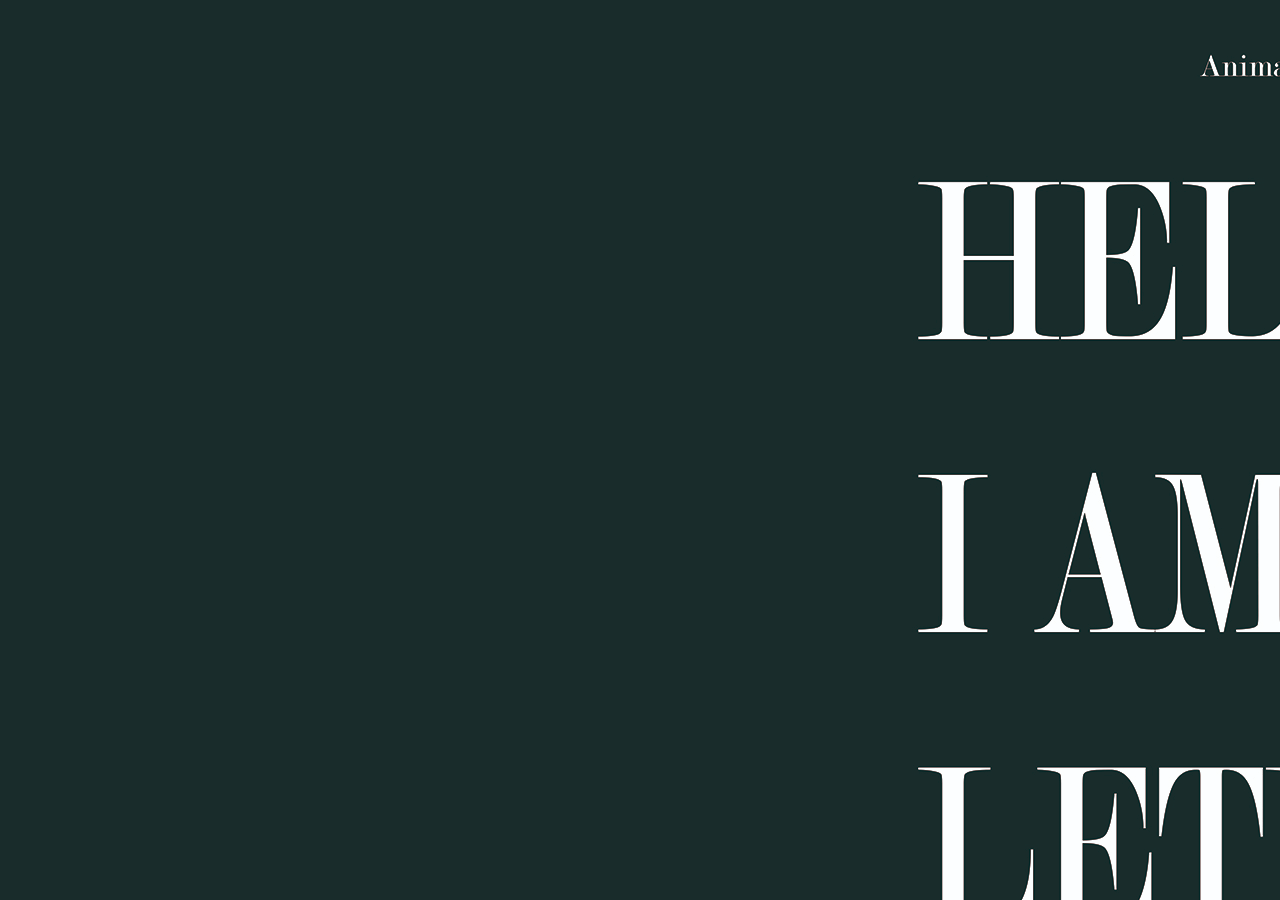
<file: index.html>
<!DOCTYPE html>
<html>
    <head>
        <title>Pagina propia</title>        
            <meta charset="UTF-8">
         <link rel="stylesheet" type="text/css" href="CSS/mipagina.css"> 
    </head>
    <body class="fondo">
		<a id="animation" href="HTML/animation.html"></a>
		<!--****************************************************************-->
		 <a id="dmodels"  href="HTML/dmodels.html"></a>
		<!--****************************************************************-->
		<a id="illustration"  href="HTML/illustration.html"></a>  
		<!--****************************************************************-->
		<a id="about"  href="HTML/aboutme.html"></a>
		<!--****************************************************************-->
		
    </body>
	
</html>
</file>
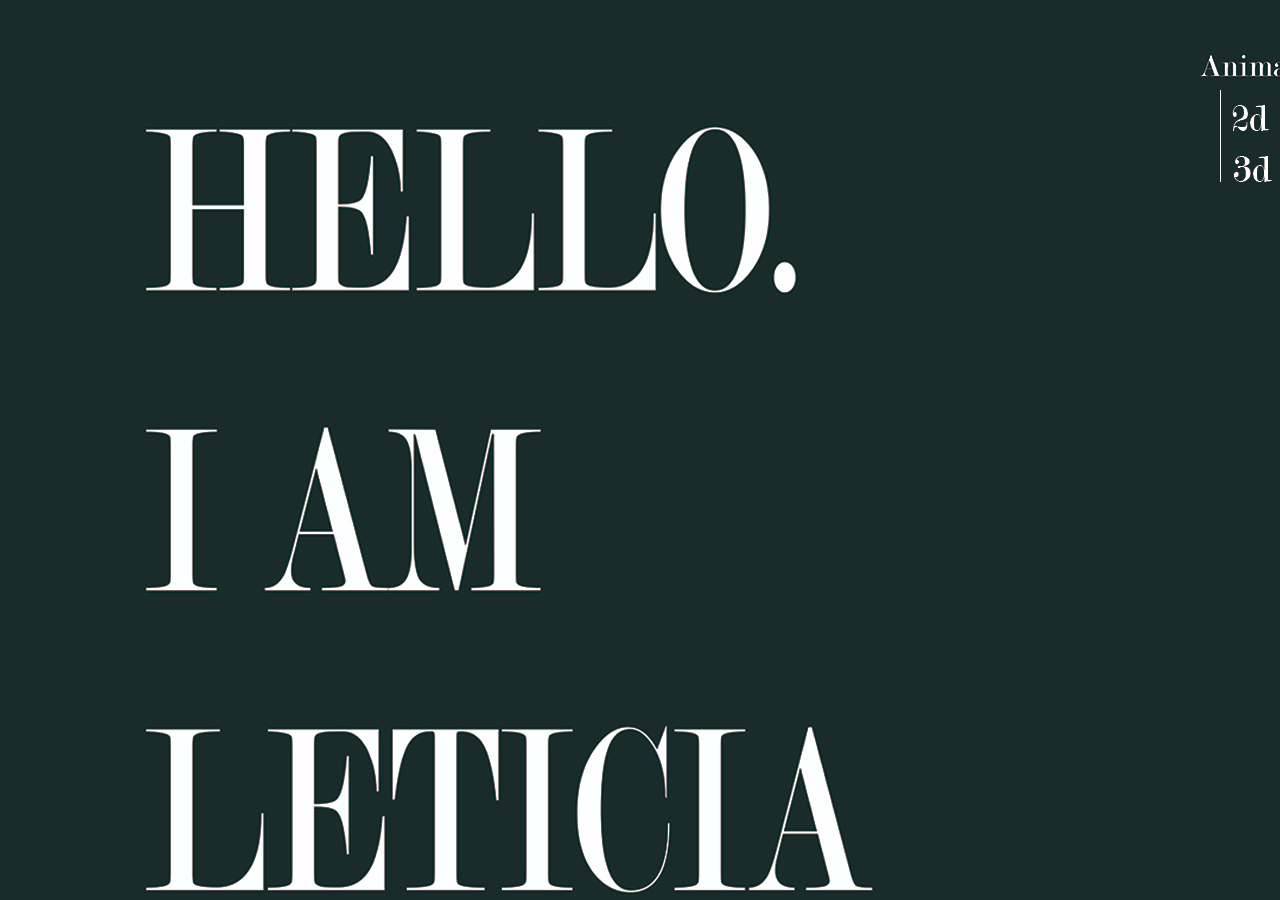
<file: HTML/animation.html>
<!DOCTYPE html>
<html>
    <head>
        <title>Pagina propia</title>        
            <meta charset="UTF-8">
         <link href="../CSS/mipagina.css" rel="stylesheet" type="text/css"> 
    </head>
	<body class="fondoanimation">

			<a id="botonretorno" href="../index.html"></a>
			<a class="ddanimation" href="animationdosd.html"></a>
		<!--****************************************************************-->
		<a class="ttanimation" href="animationtresd.html"></a>


            <!--****************************************************************-->
			<a id="animation" href="animation.html"></a>
			<!--****************************************************************-->
			 <a id="dmodels"  href="dmodels.html"></a>
			<!--****************************************************************-->
			<a id="illustration"  href="illustration.html"></a>  
			<!--****************************************************************-->
			<a id="about"  href="aboutme.html"></a>
			<!--****************************************************************-->

	</body>   
</html>
</file>
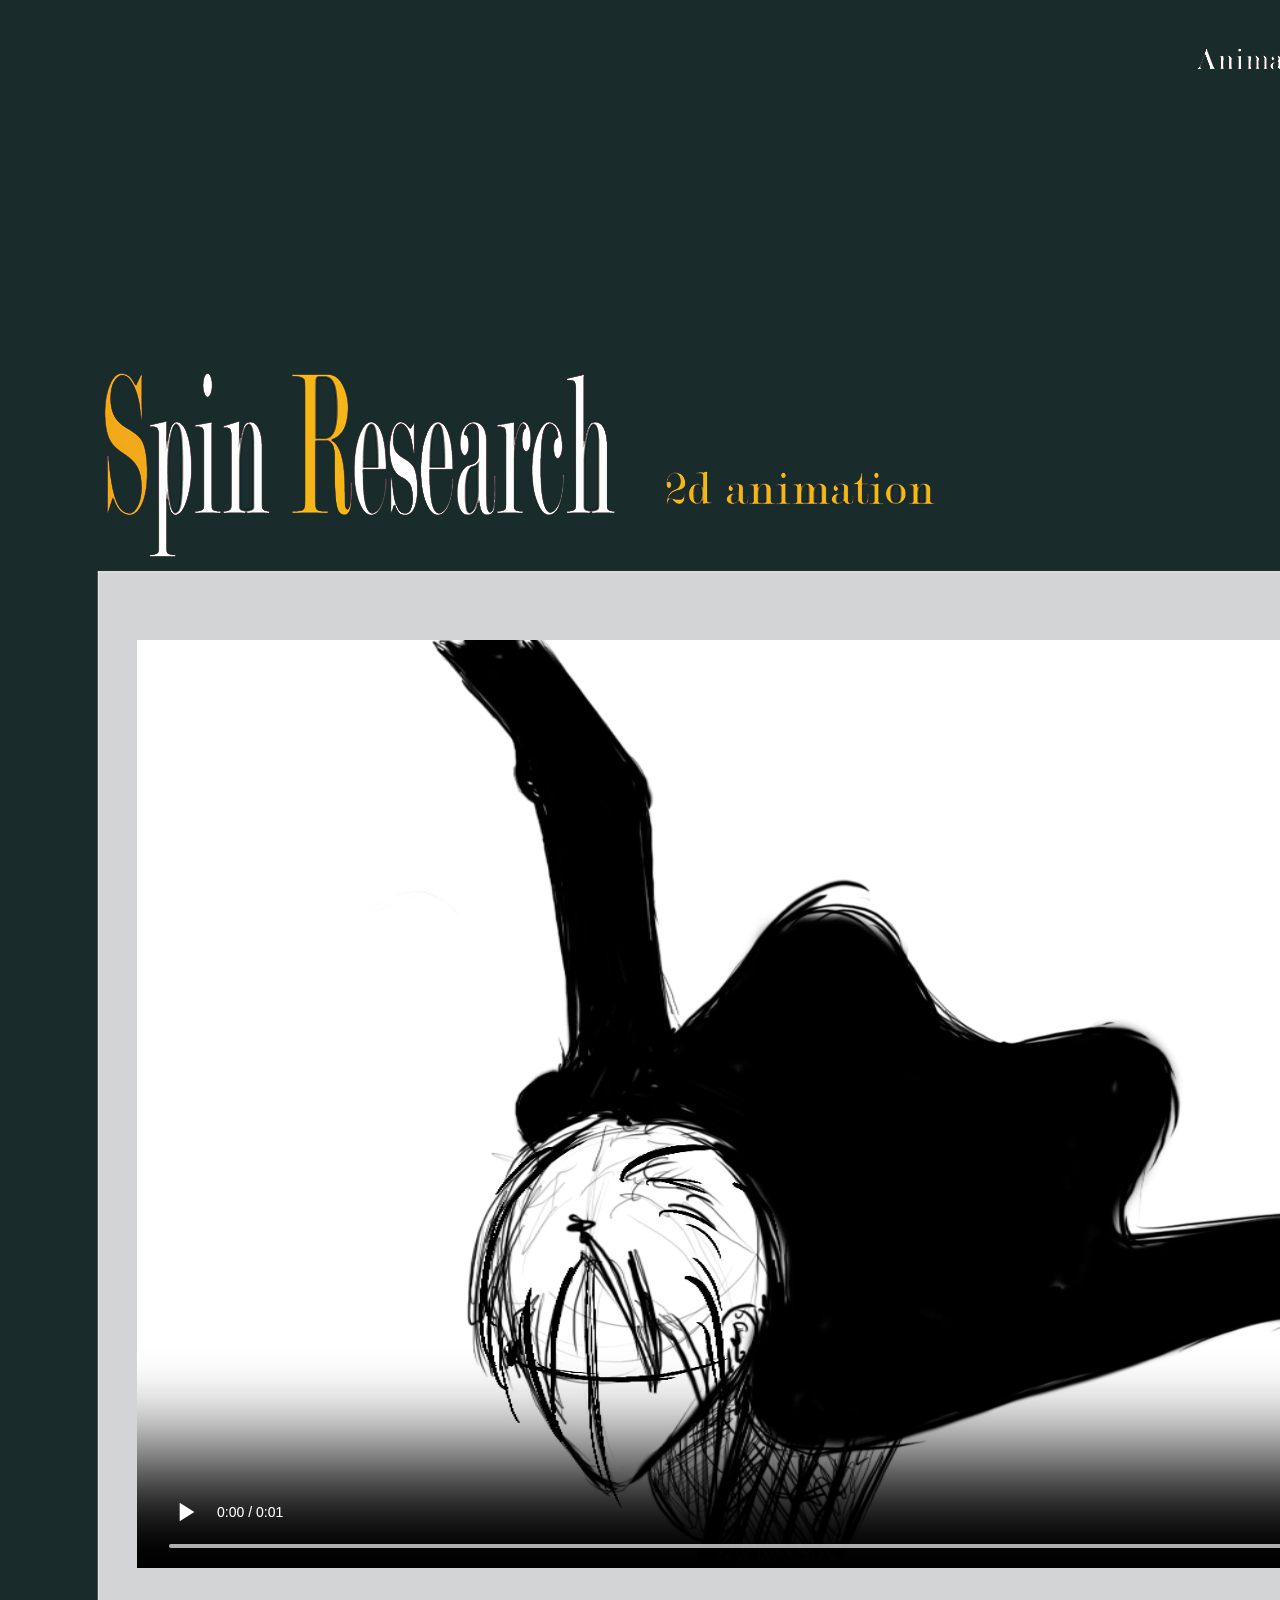
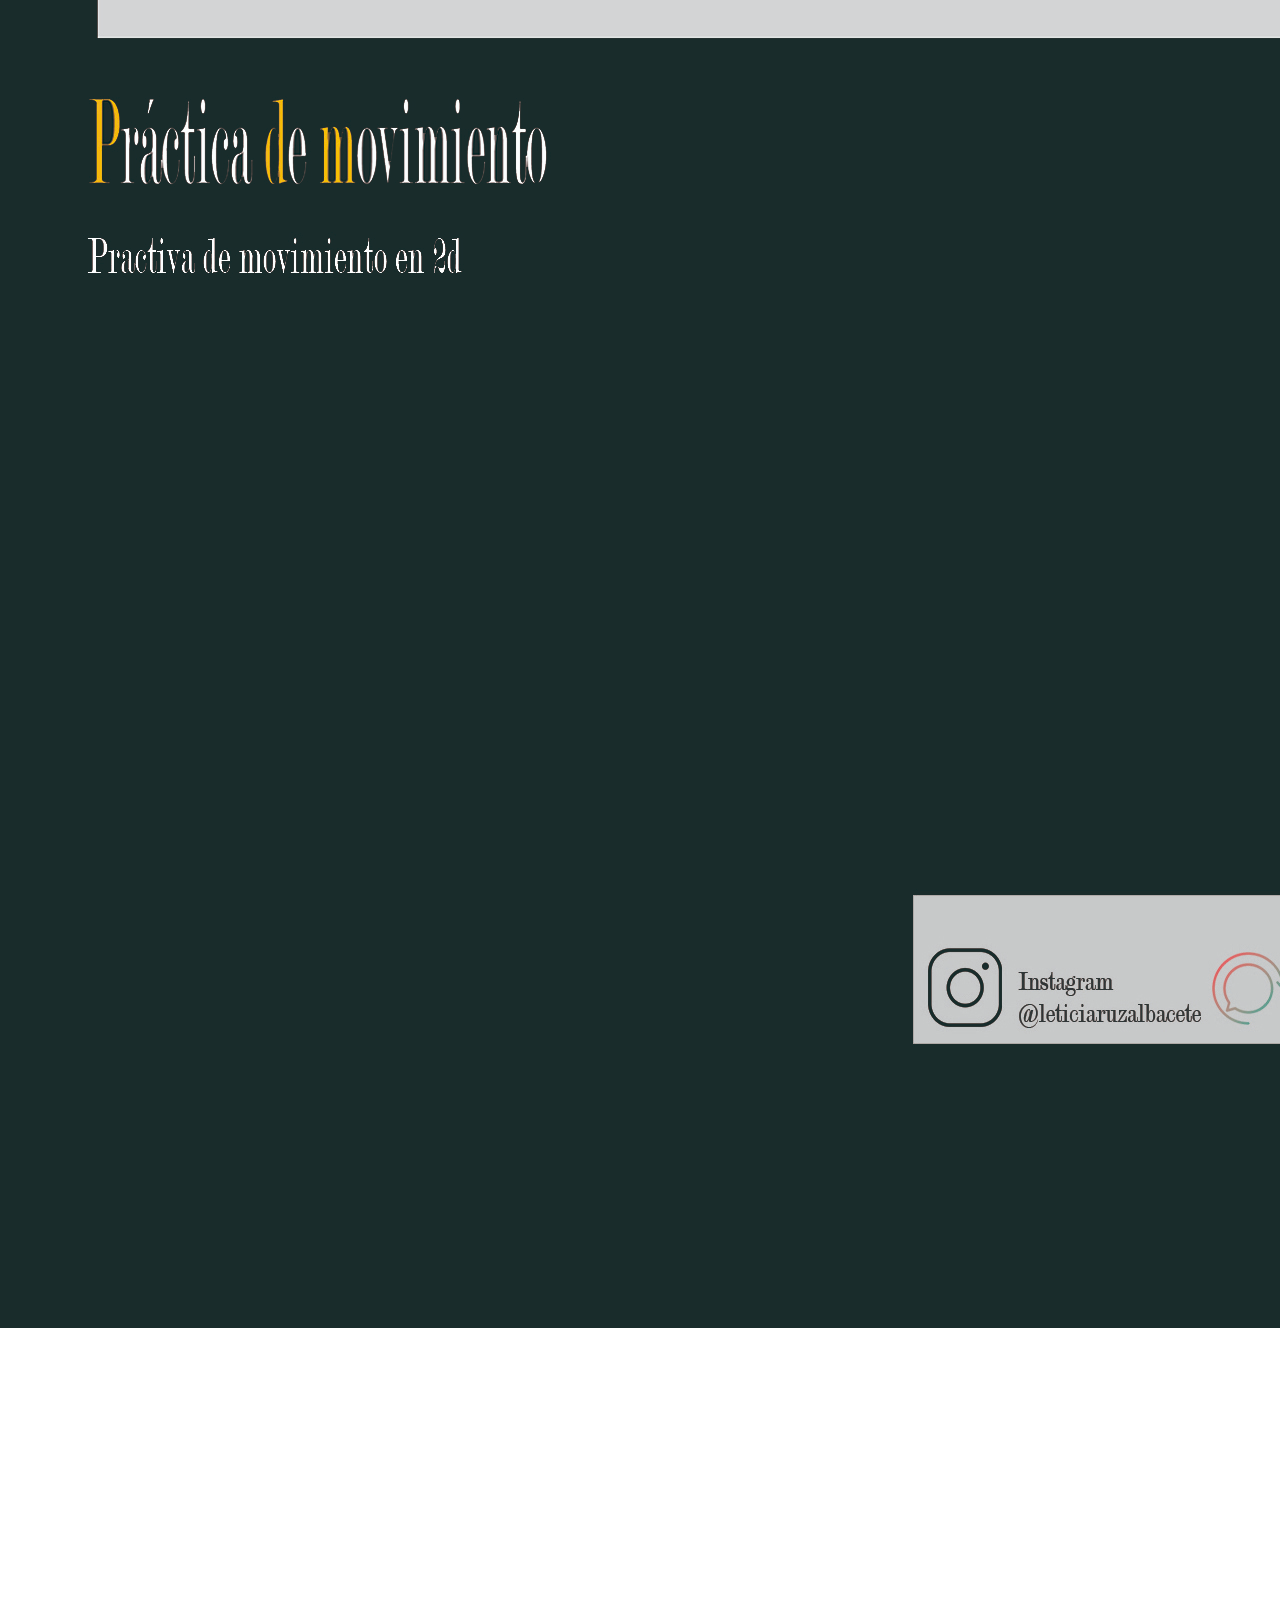
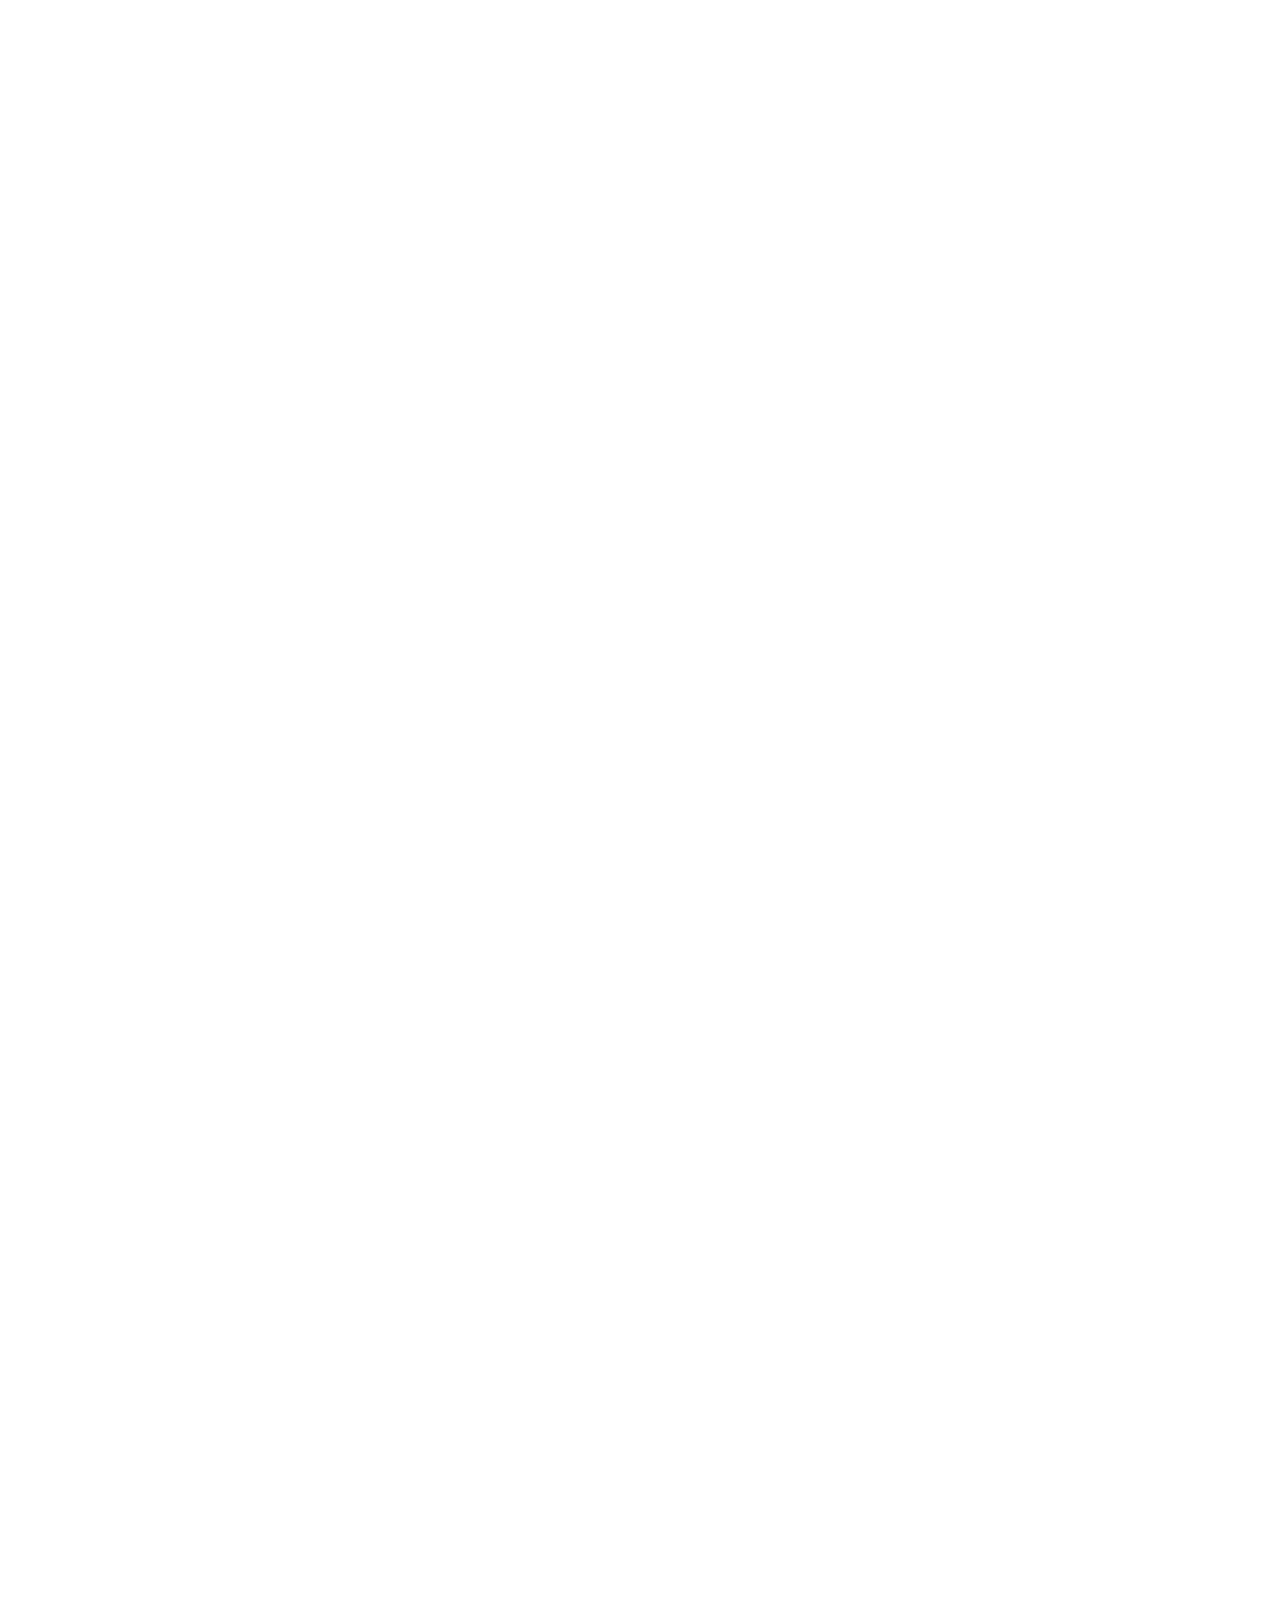
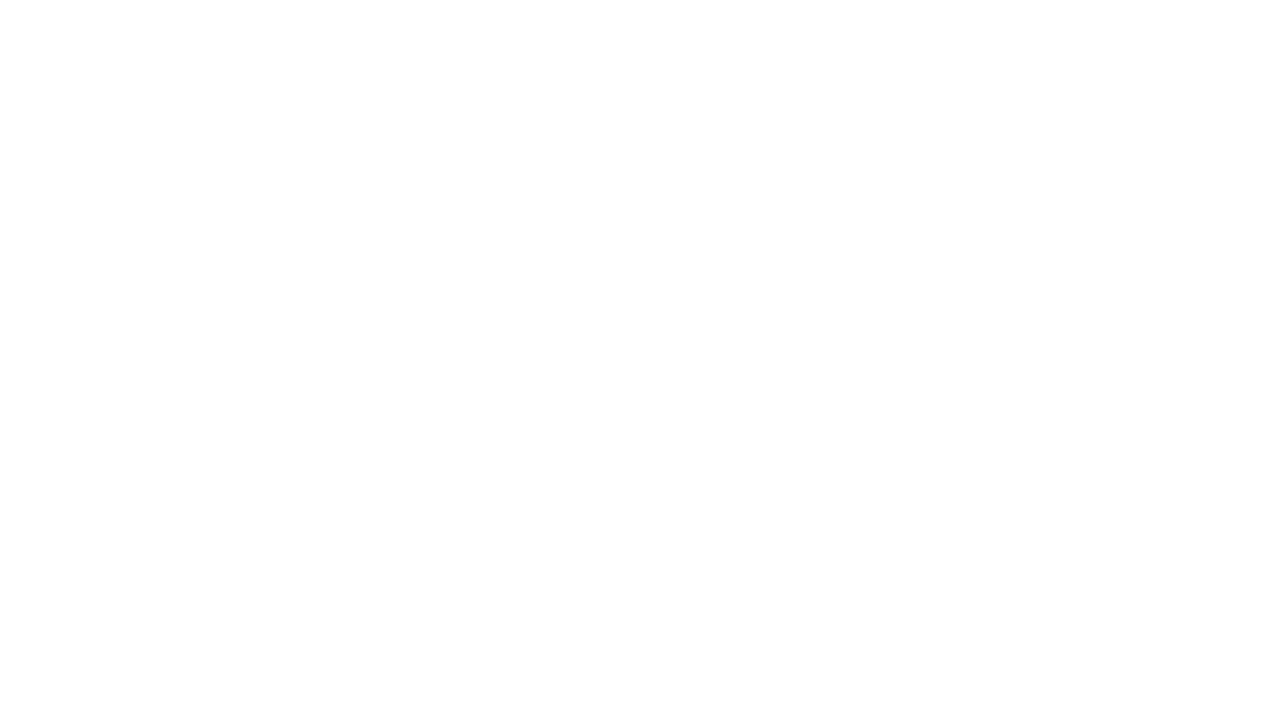
<file: HTML/animationdosddos.html>
<!DOCTYPE html>
<html>
    <head>
        <title>Pagina propia</title>        
            <meta charset="UTF-8">
         <link href="../CSS/mipagina.css" rel="stylesheet" type="text/css"> 
    </head>
<body class="fondoanimationdosdos">
		 <a class="logoC"  href="index.html">
        </a>
    <div id="cuadradito"><a id="botonretorno" href="../index.html"></a>
         
        </div>
		<a id="animation" href="animation.html"></a>
		<!--****************************************************************-->
		 <a id="dmodels"  href="dmodels.html"></a>
		<!--****************************************************************-->
		<a id="illustration"  href="illustration.html"></a>  
		<!--****************************************************************-->
		<a id="about"  href="aboutme.html"></a>
		<!--****************************************************************-->
	<a id="flecha" href="animationdosd.html"></a>
		
	<div id="video1"> 
	<video width="1650"controls >
		<source src="../assets/trabajos/video/Golpe%20animation.mp4" type="video/mp4">
		</video>
	</div>
		
    </body>
	
</html>
</file>
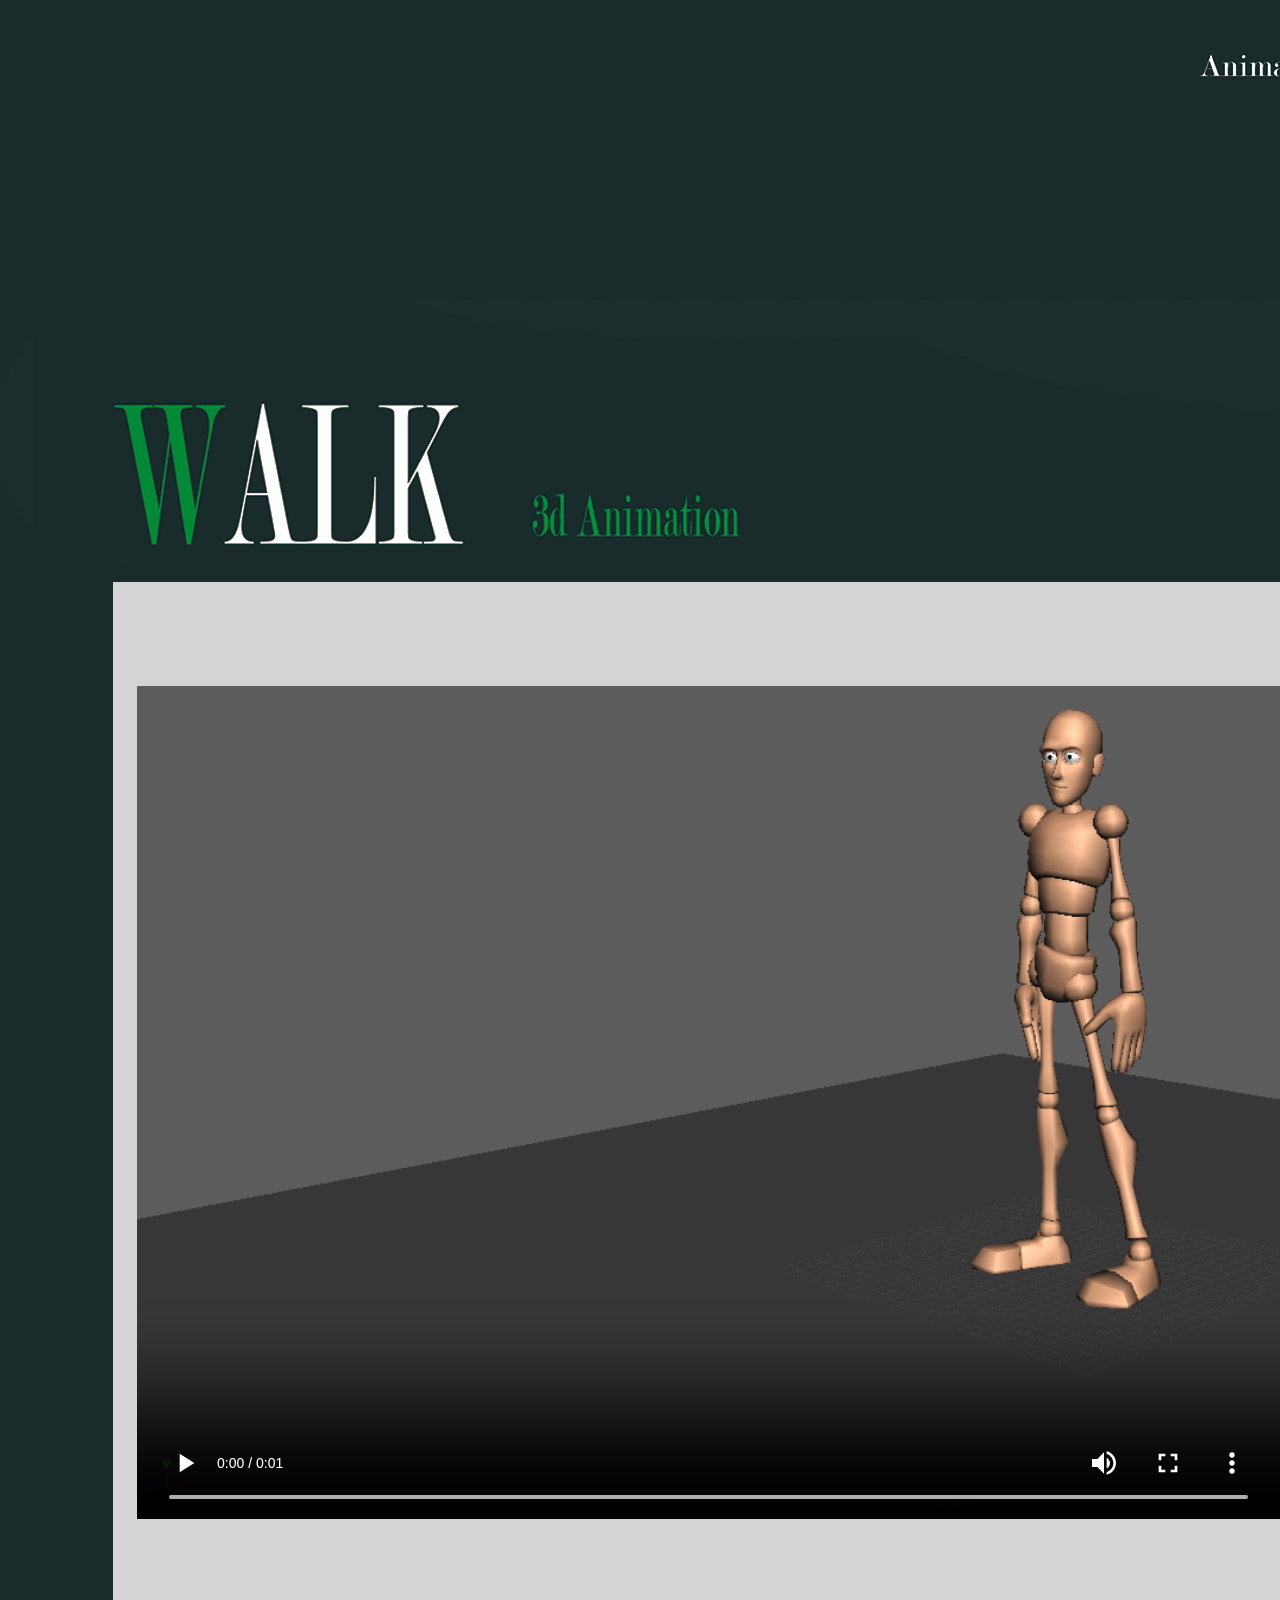
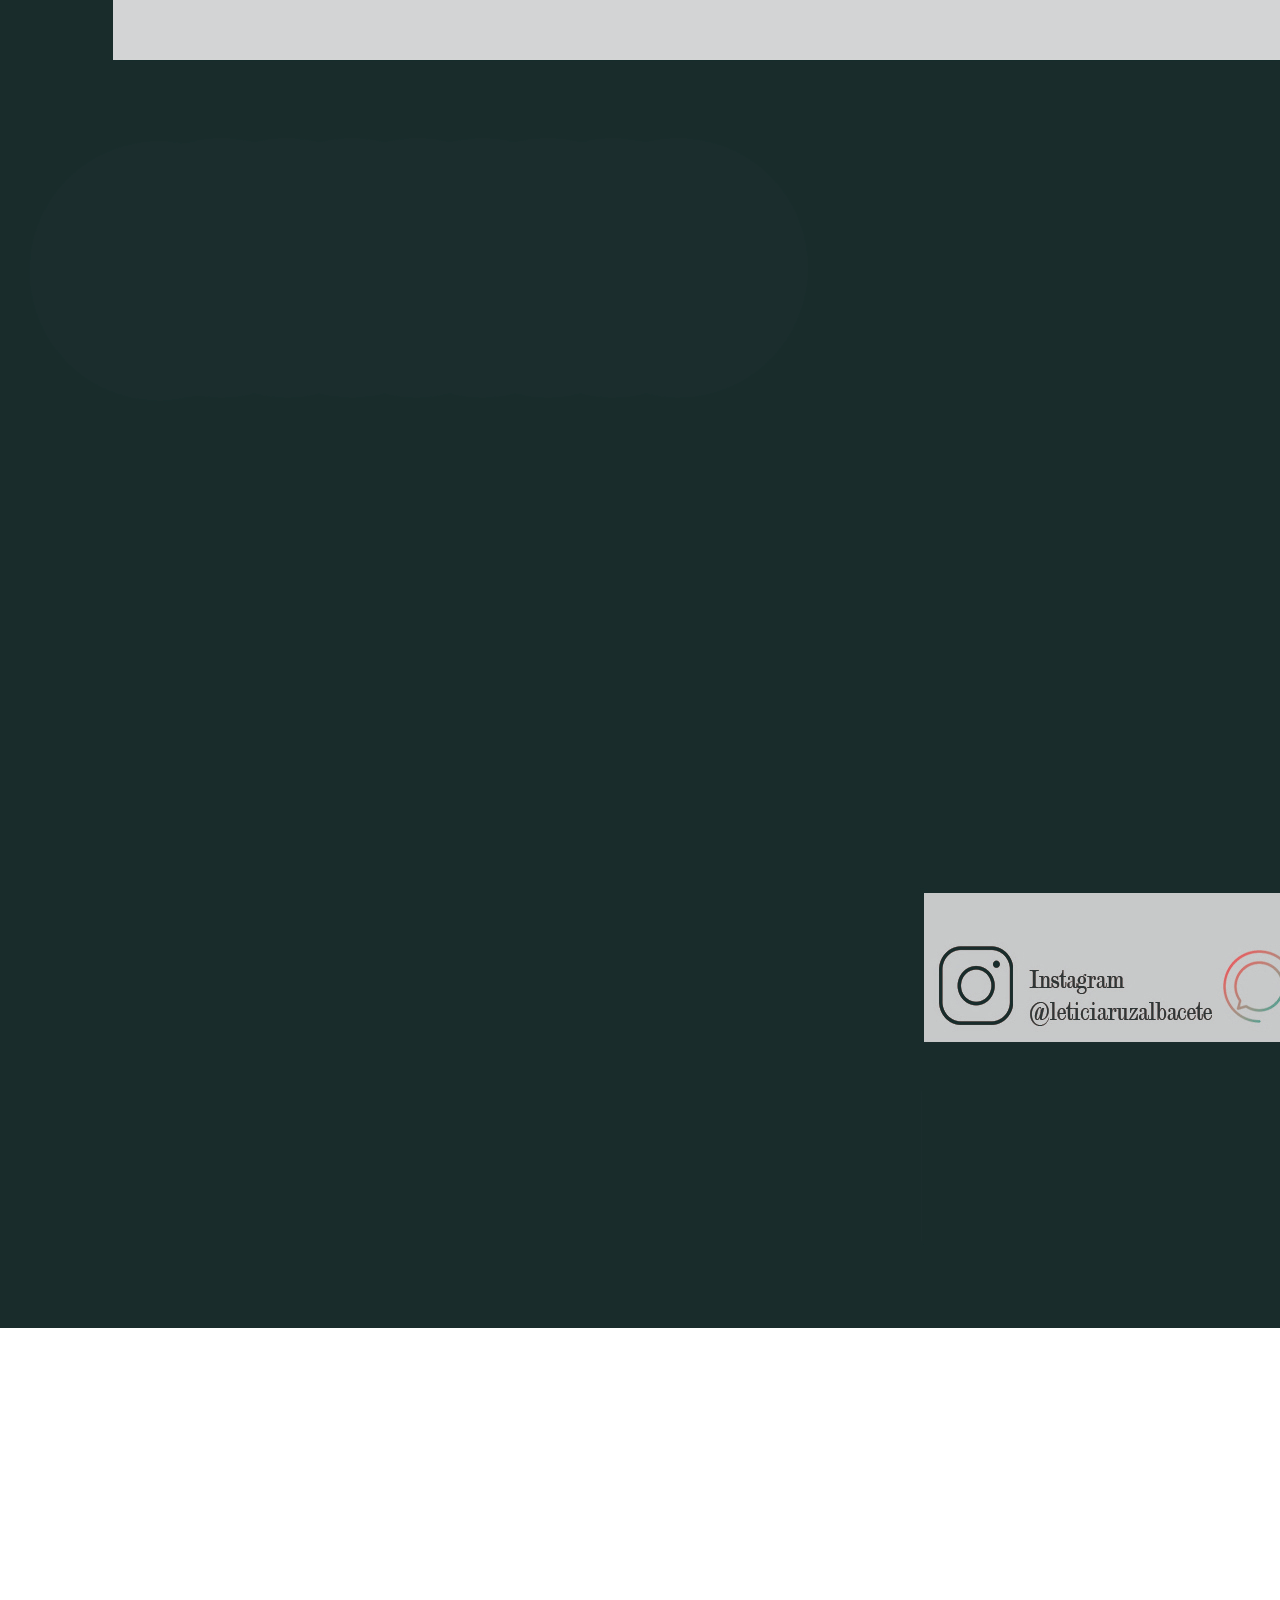
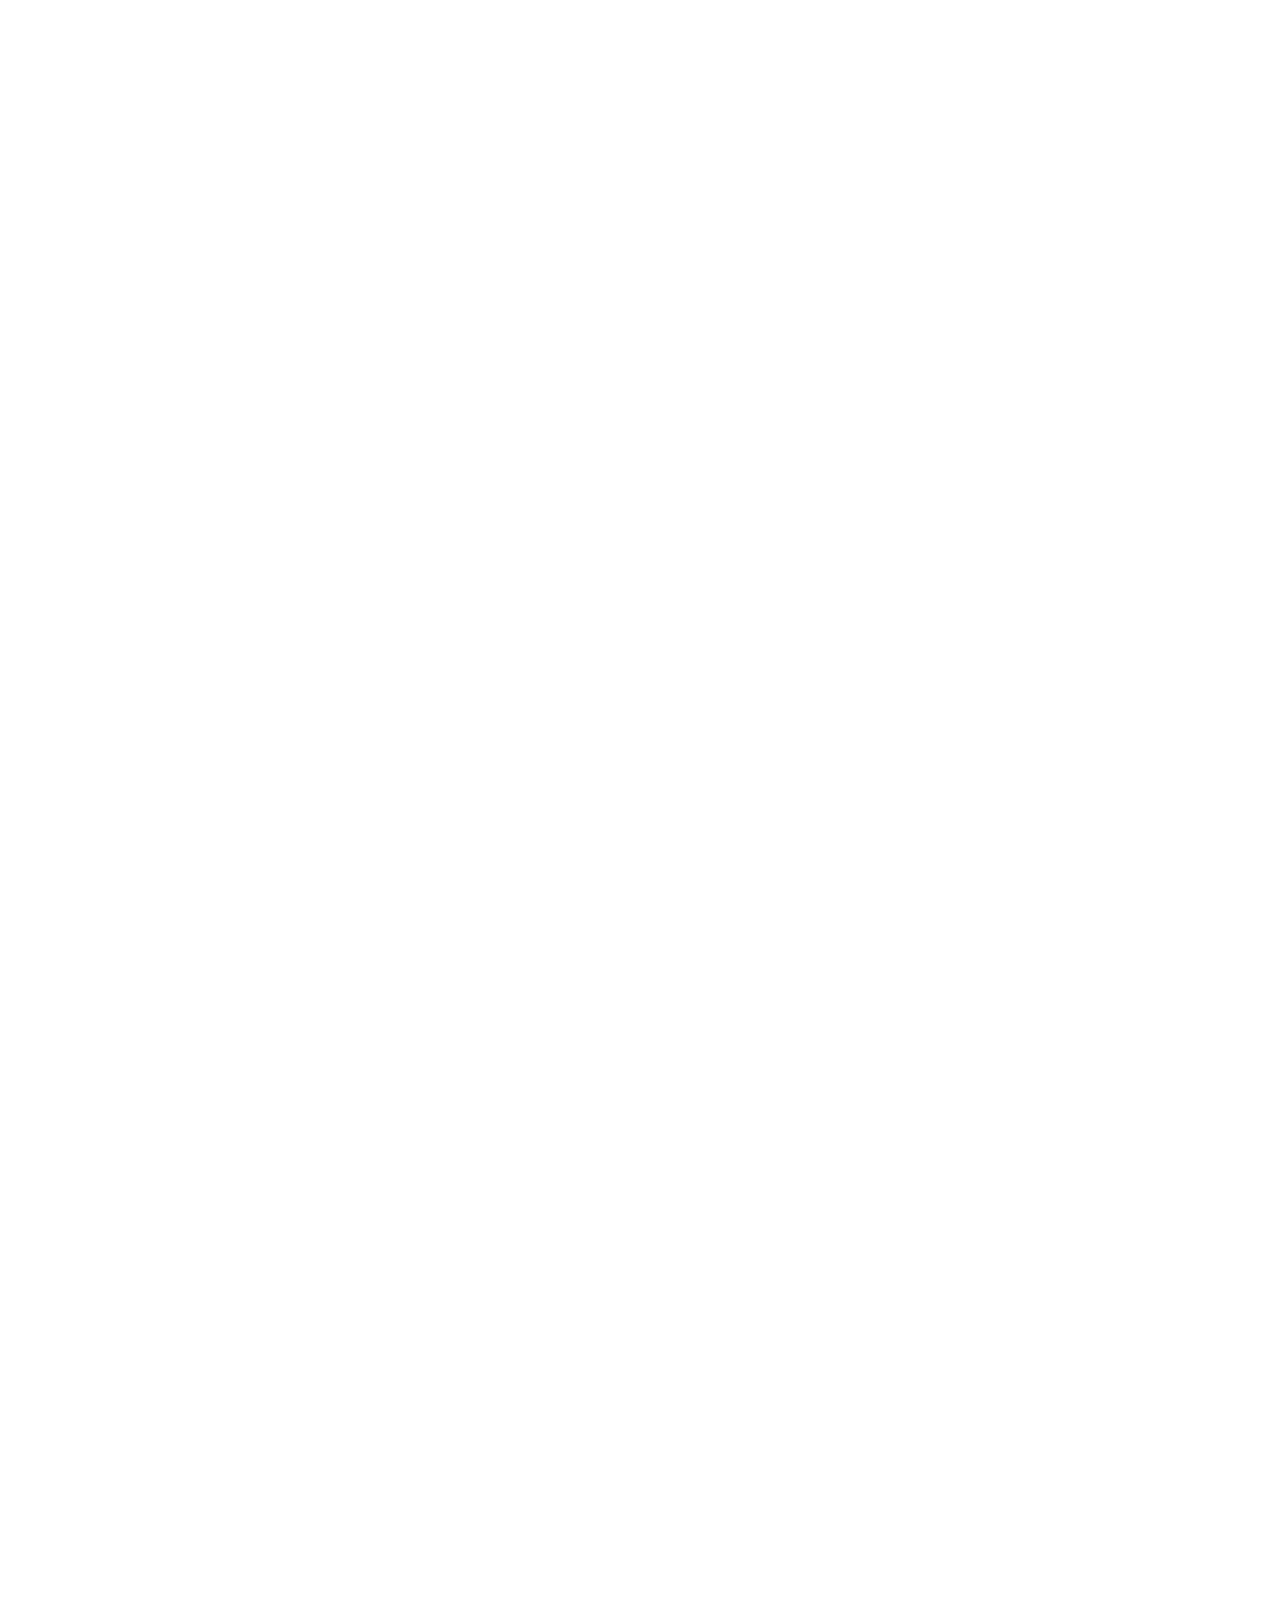
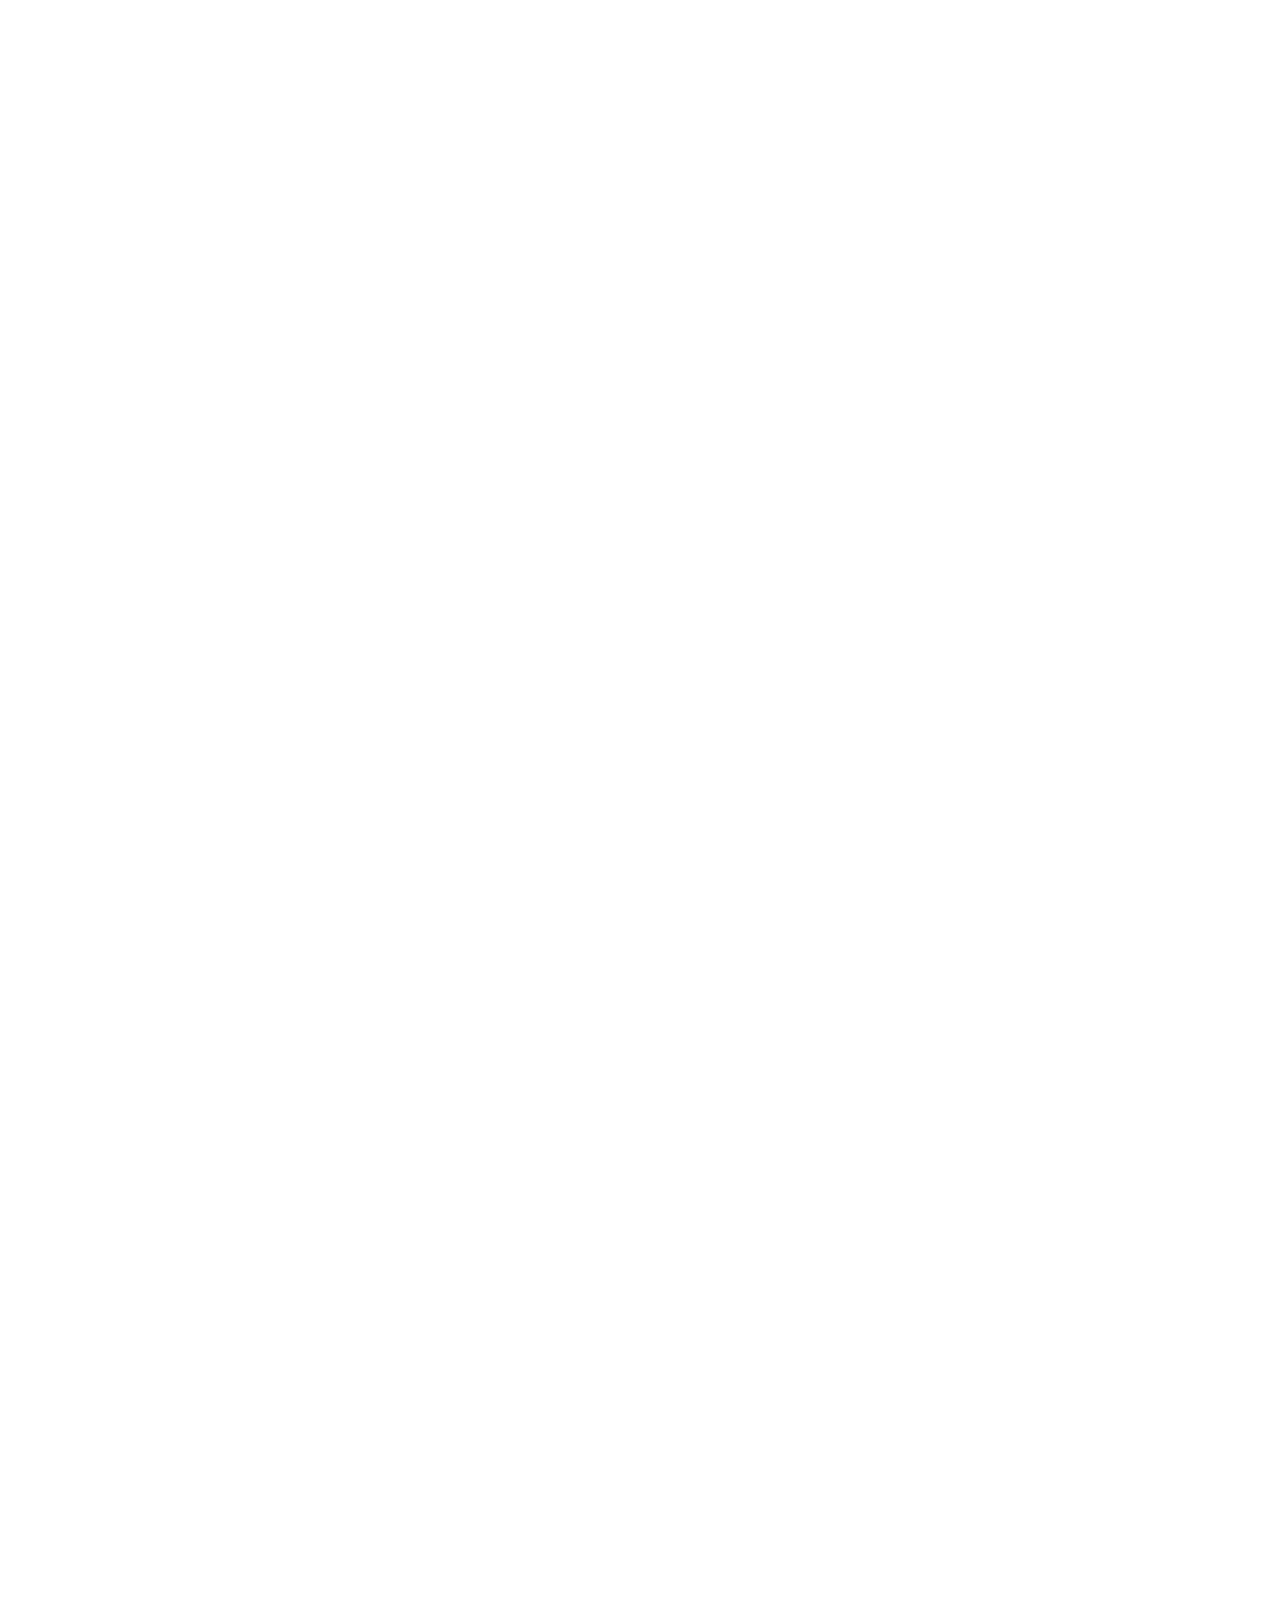
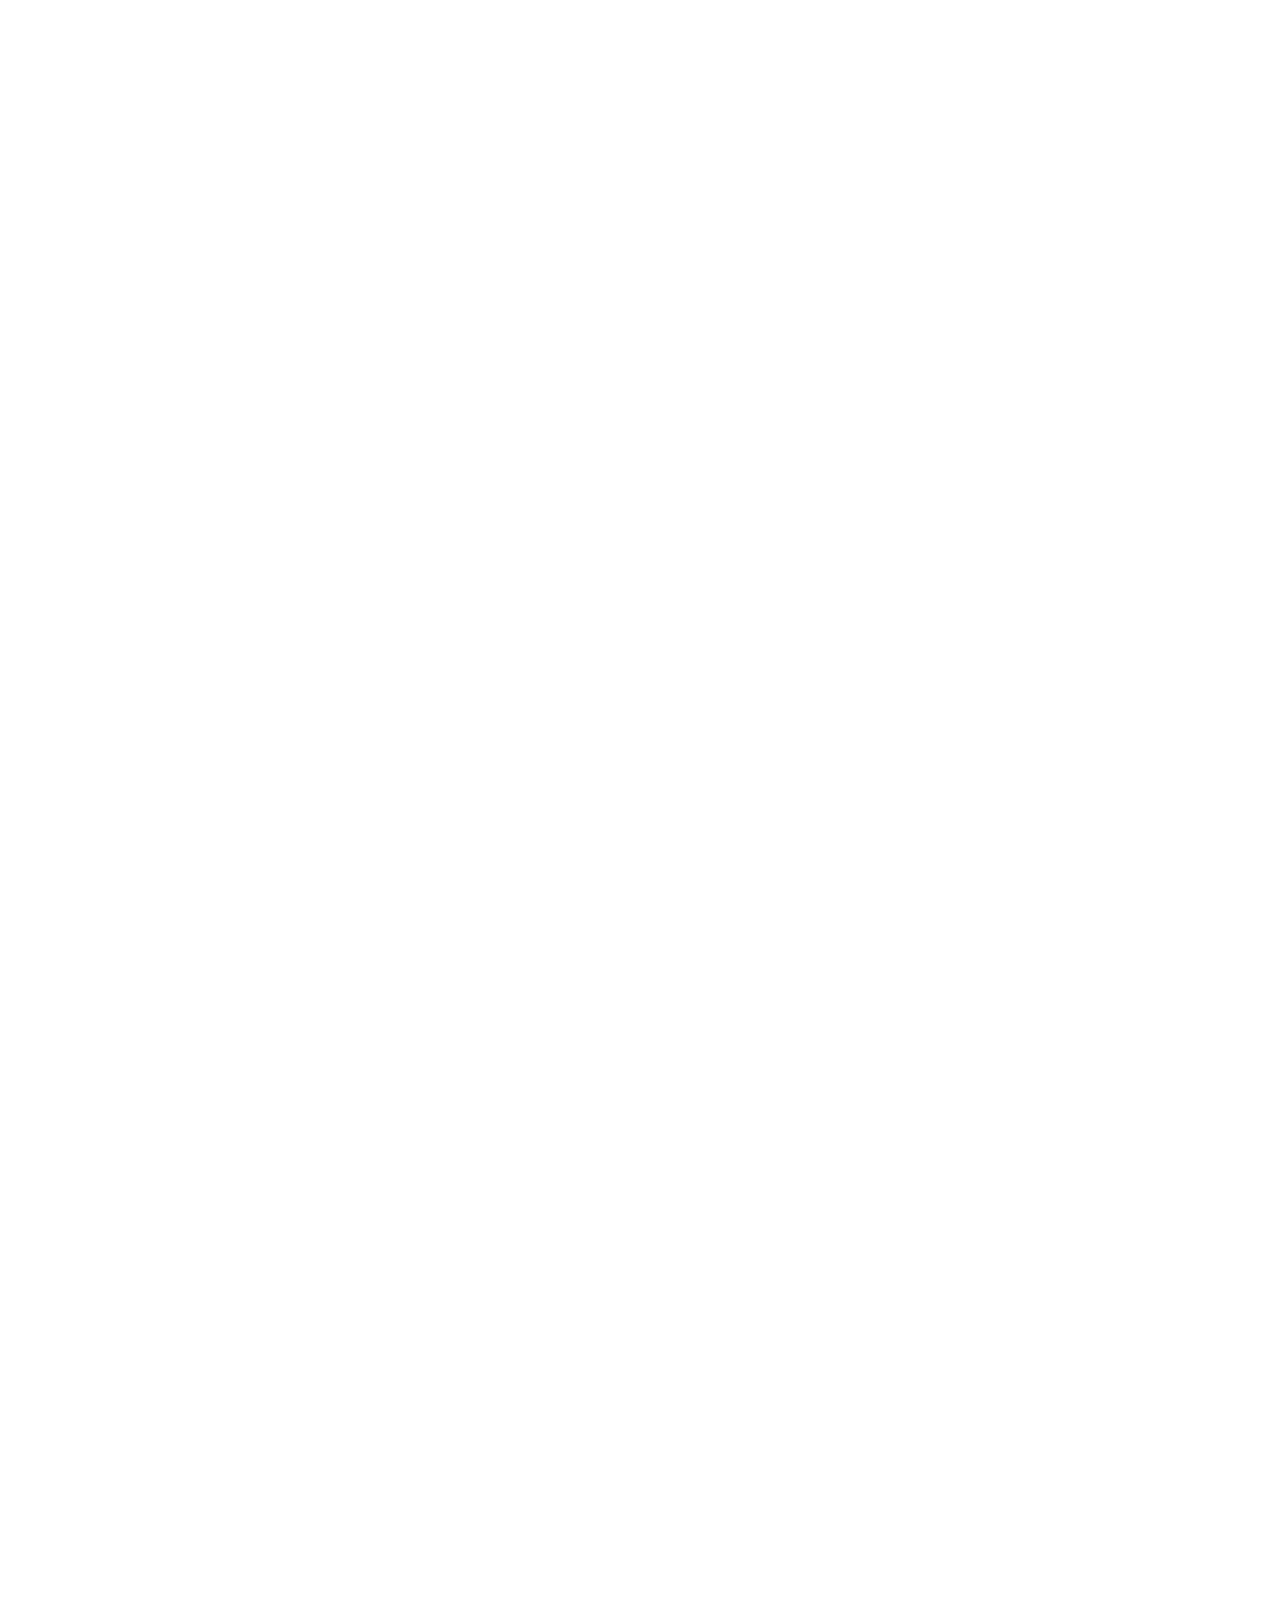
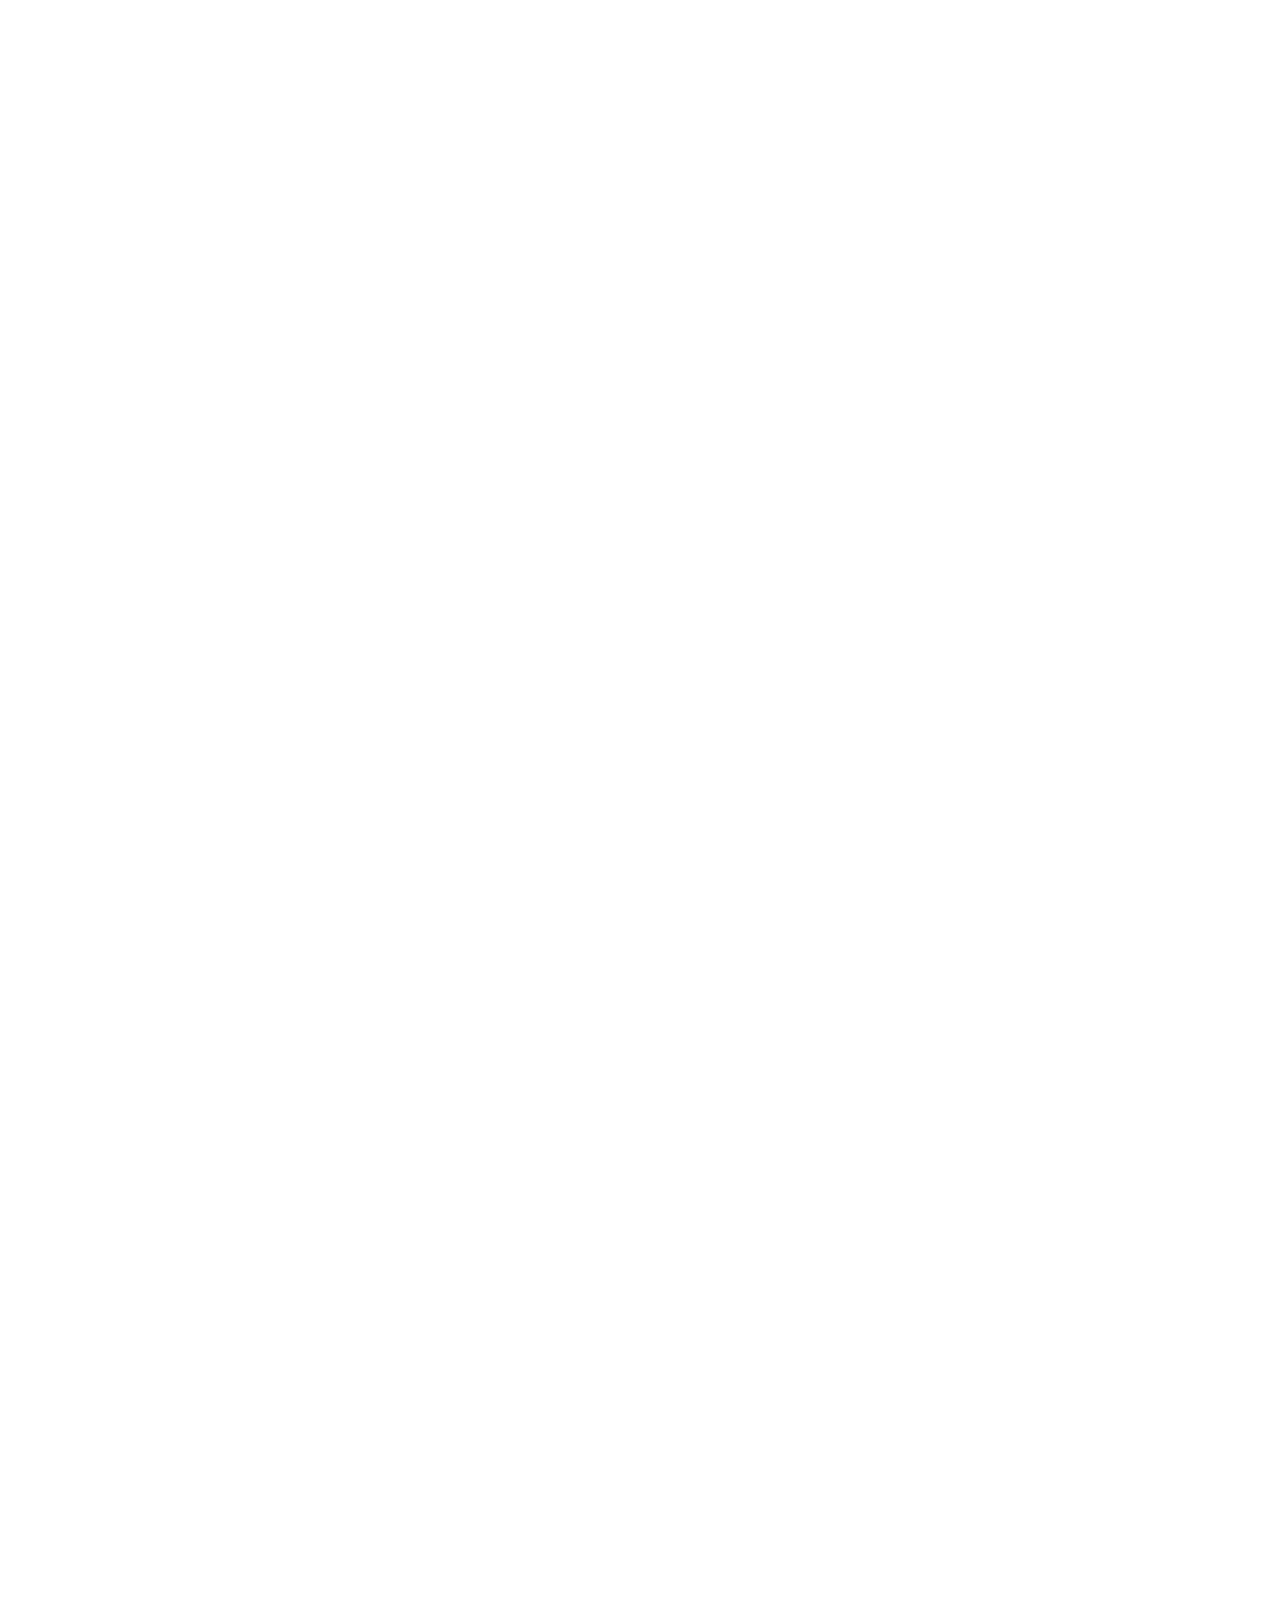
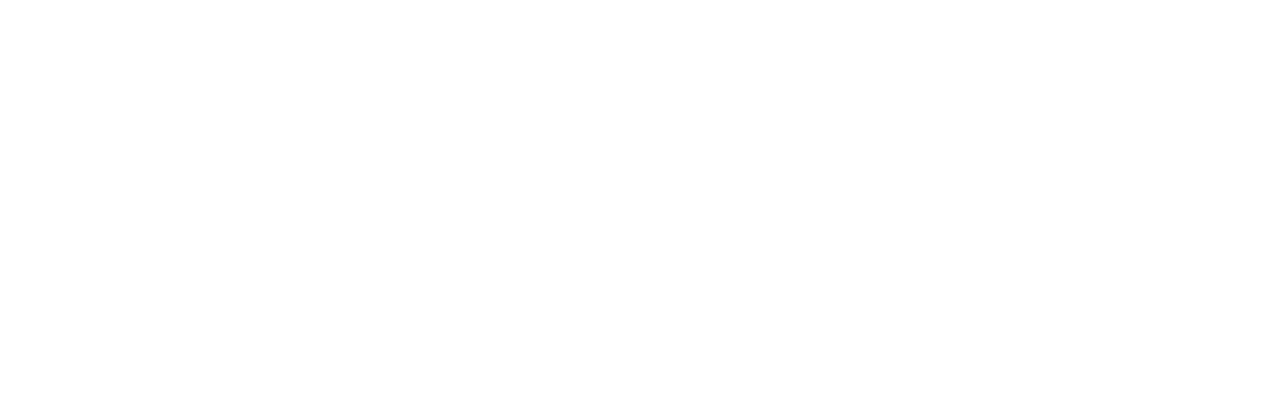
<file: HTML/animationtresd.html>
<!DOCTYPE html>
<html>
    <head>
        <title>Pagina propia</title>        
            <meta charset="UTF-8">
         <link href="../CSS/mipagina.css" rel="stylesheet" type="text/css"> 
    </head>
<body class="fondoddanimationtresd">
	<div id="cuadradito"><a id="botonretorno" href="../index.html"></a></div>
	
	
	
		<a id="animation" href="animation.html"></a>
		<!--****************************************************************-->
		 <a id="dmodels"  href="dmodels.html"></a>
		<!--****************************************************************-->
		<a id="illustration"  href="illustration.html"></a>  
		<!--****************************************************************-->
		<a id="about"  href="aboutme.html"></a>
		<!--****************************************************************-->
	
	<a id="flecha" href="animationtresddos.html"></a>
	
	
	
	<div id="video"> 
		
	<video width="1650"controls >
		<source src="../assets/trabajos/video/walking.mp4" type="video/mp4">
		</video>
	</div>
		
    </body>
	
</html>
</file>
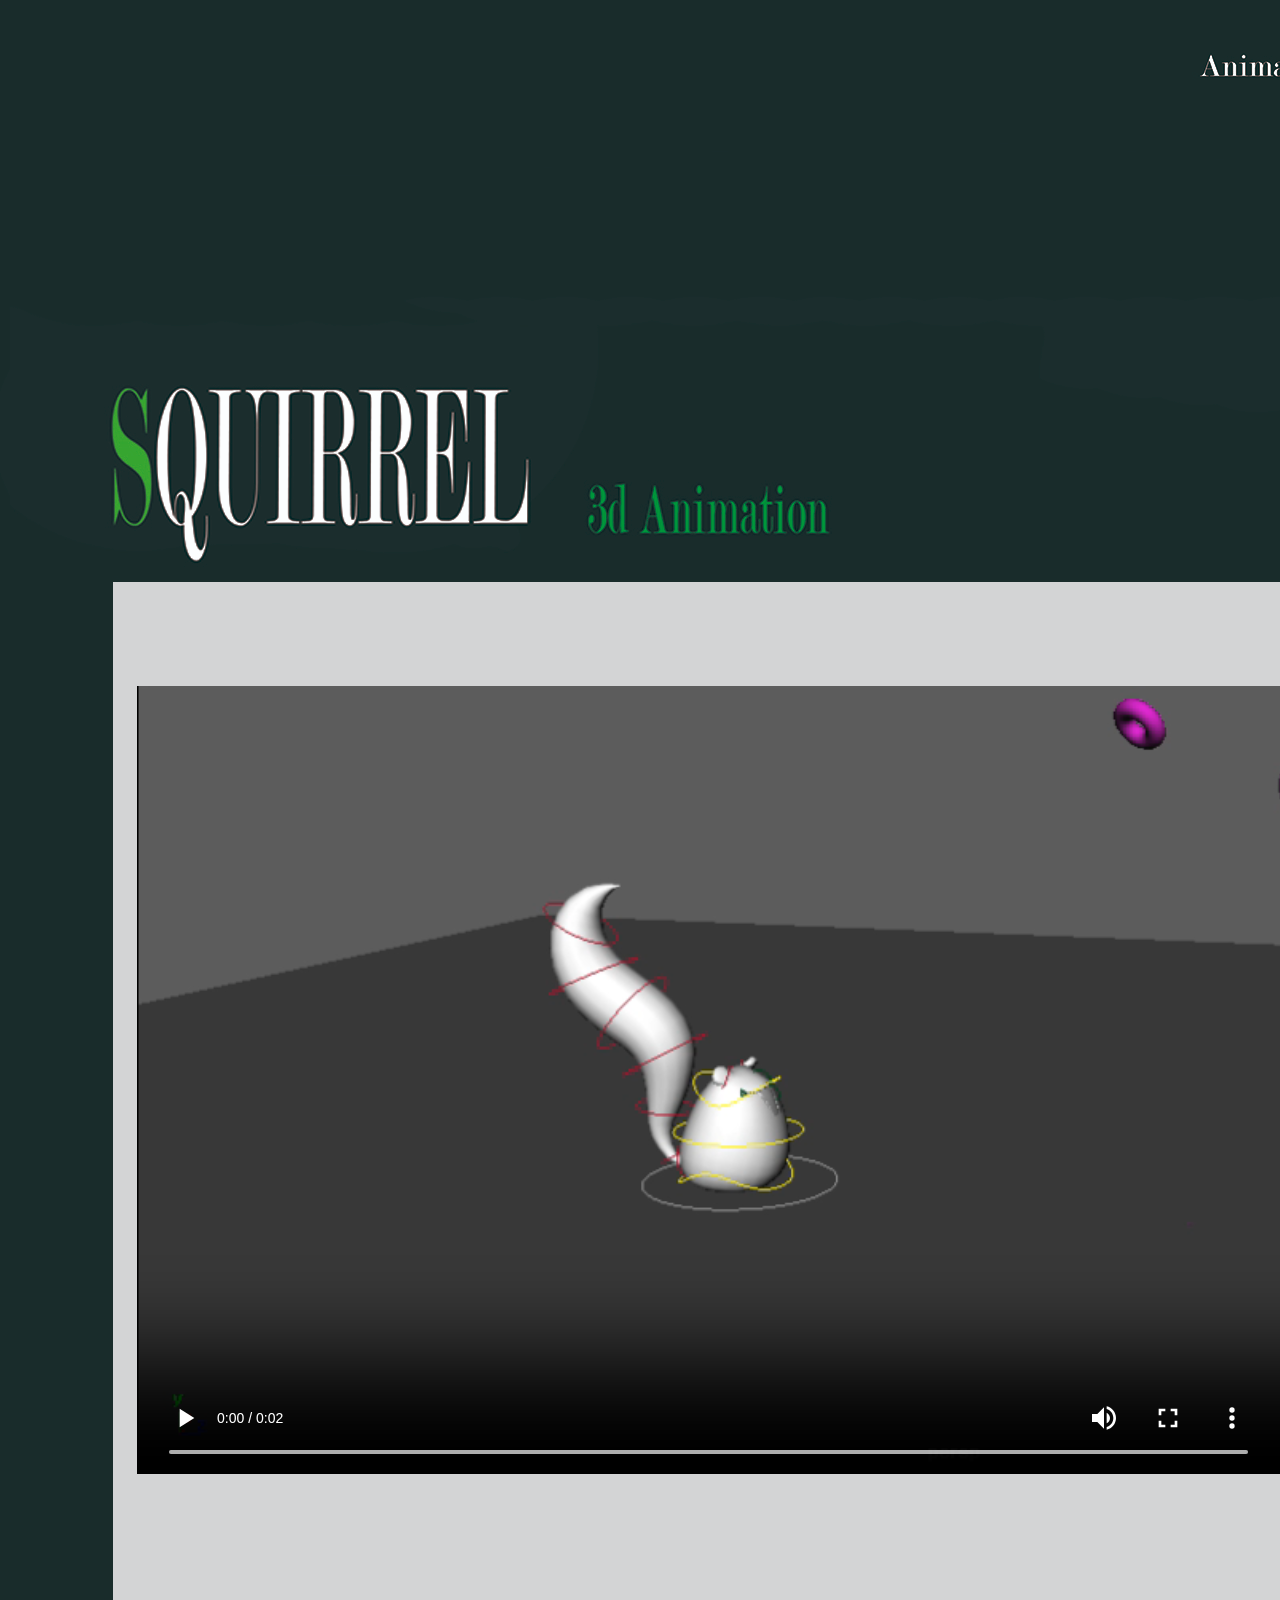
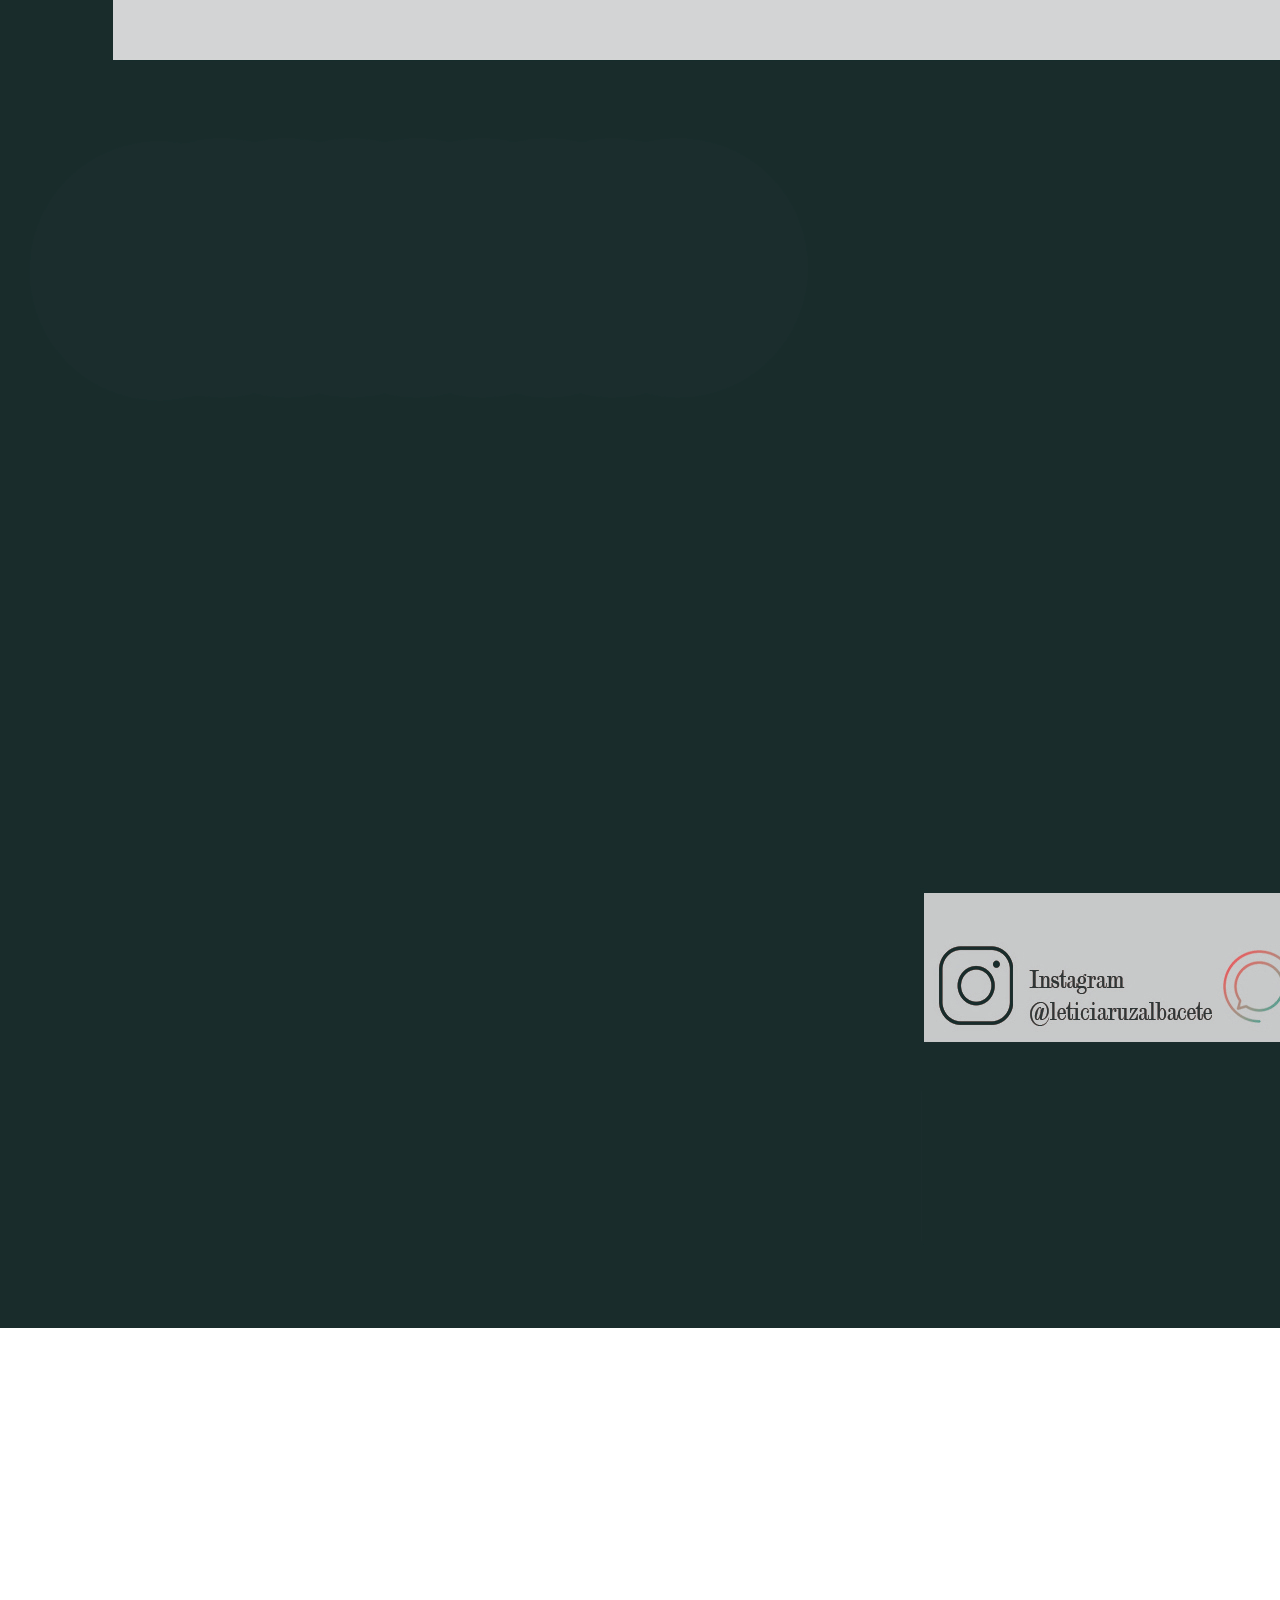
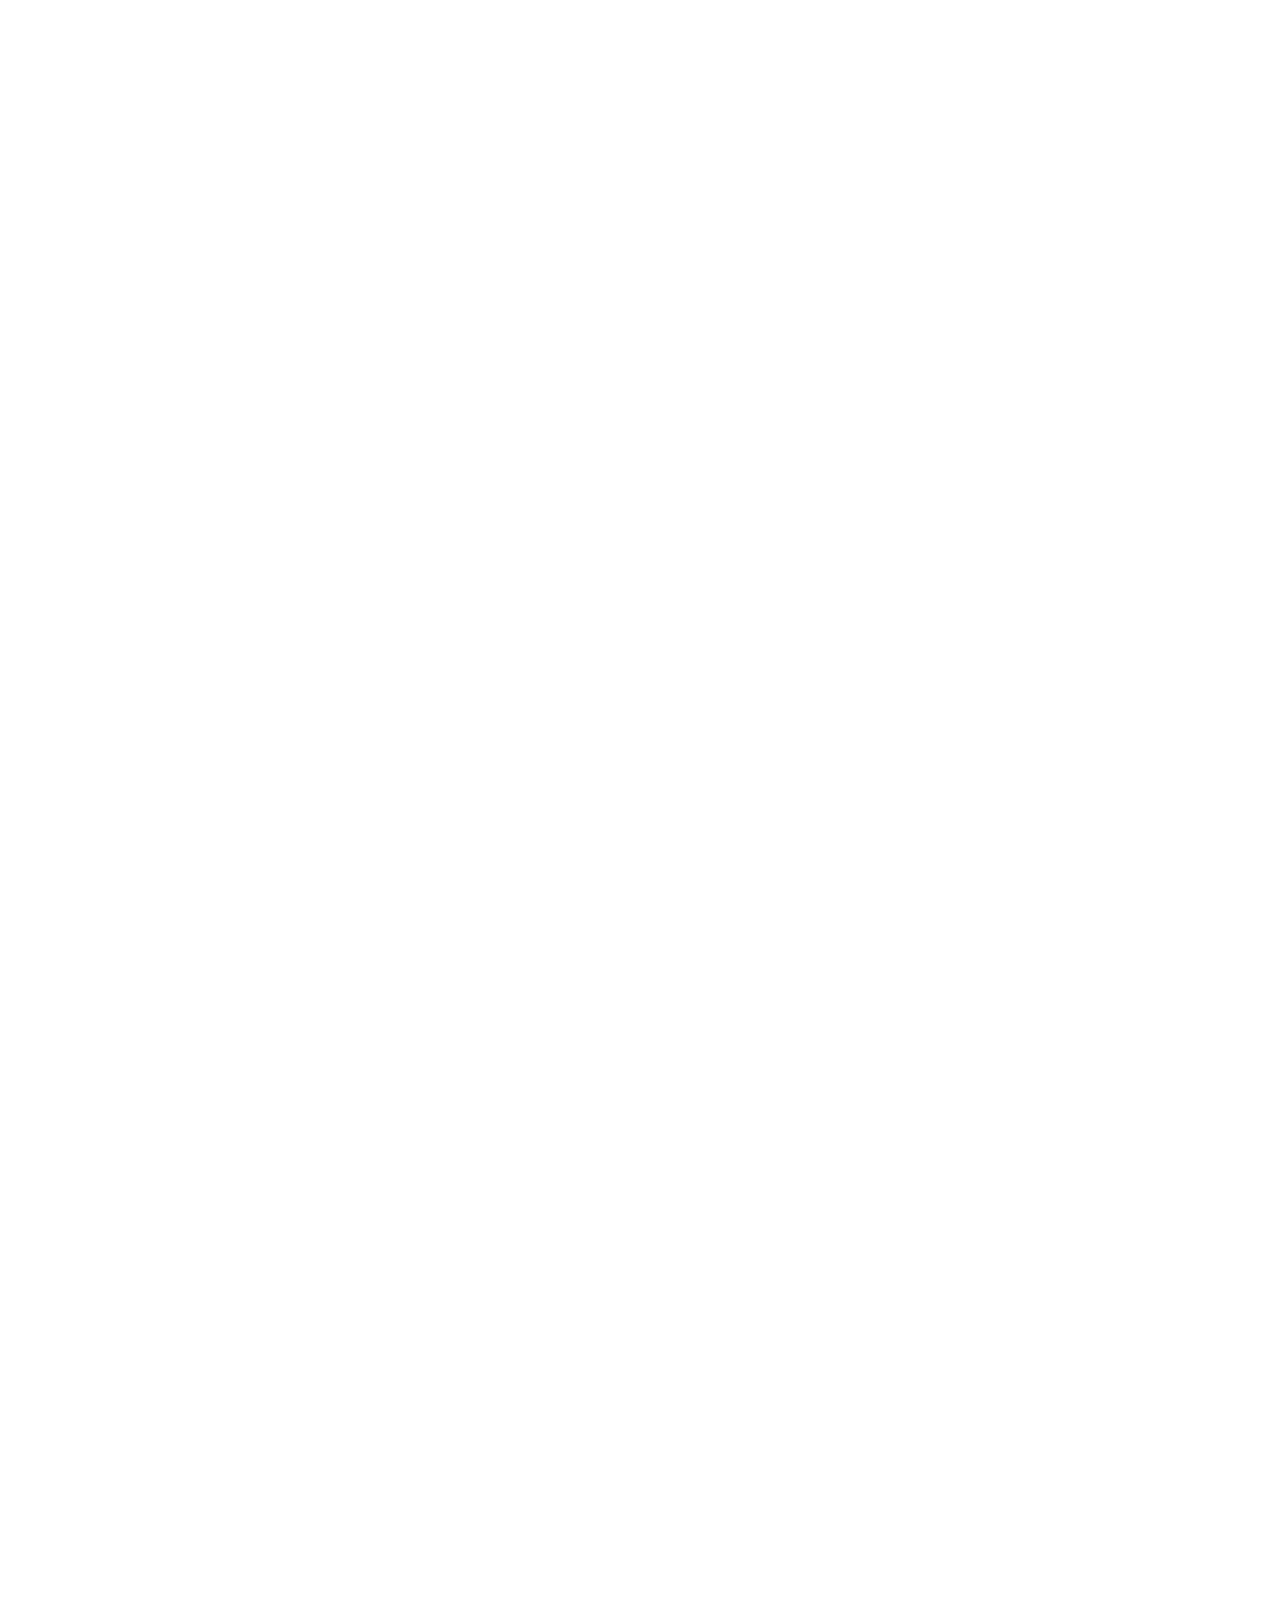
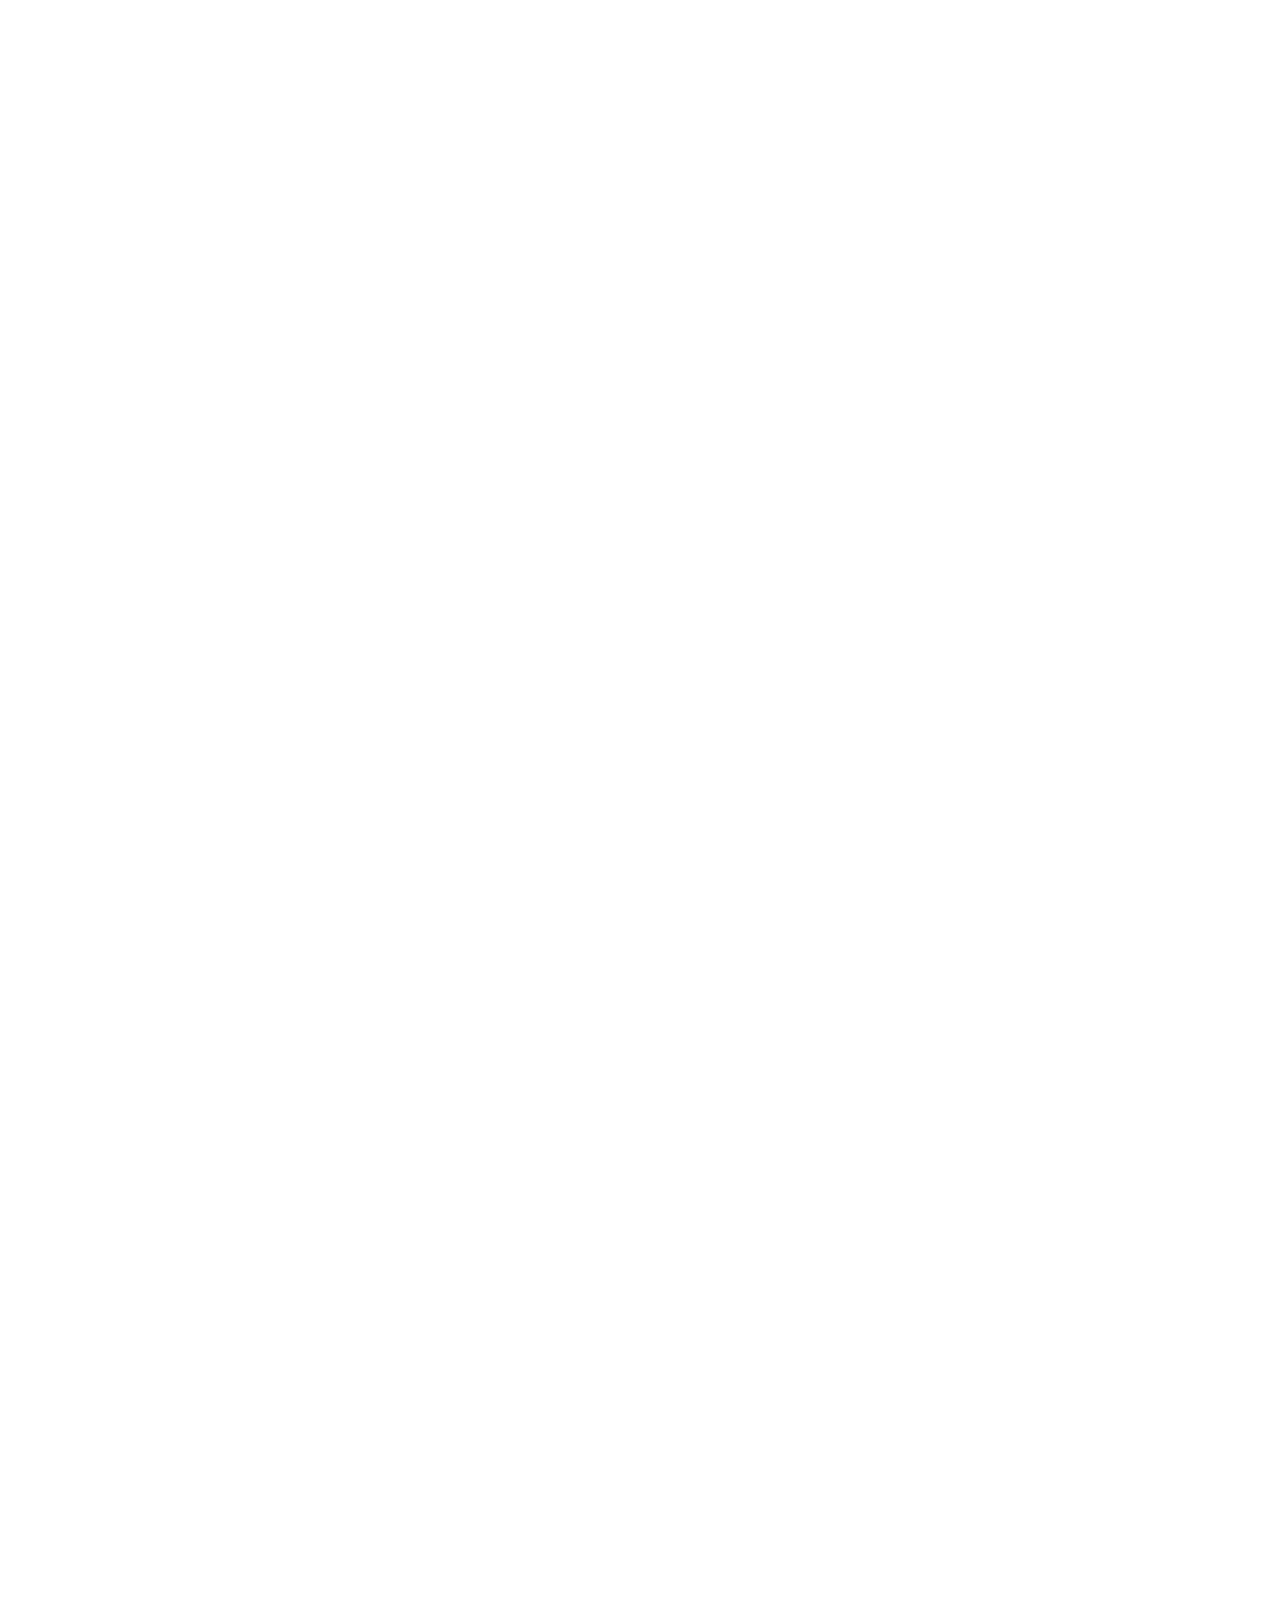
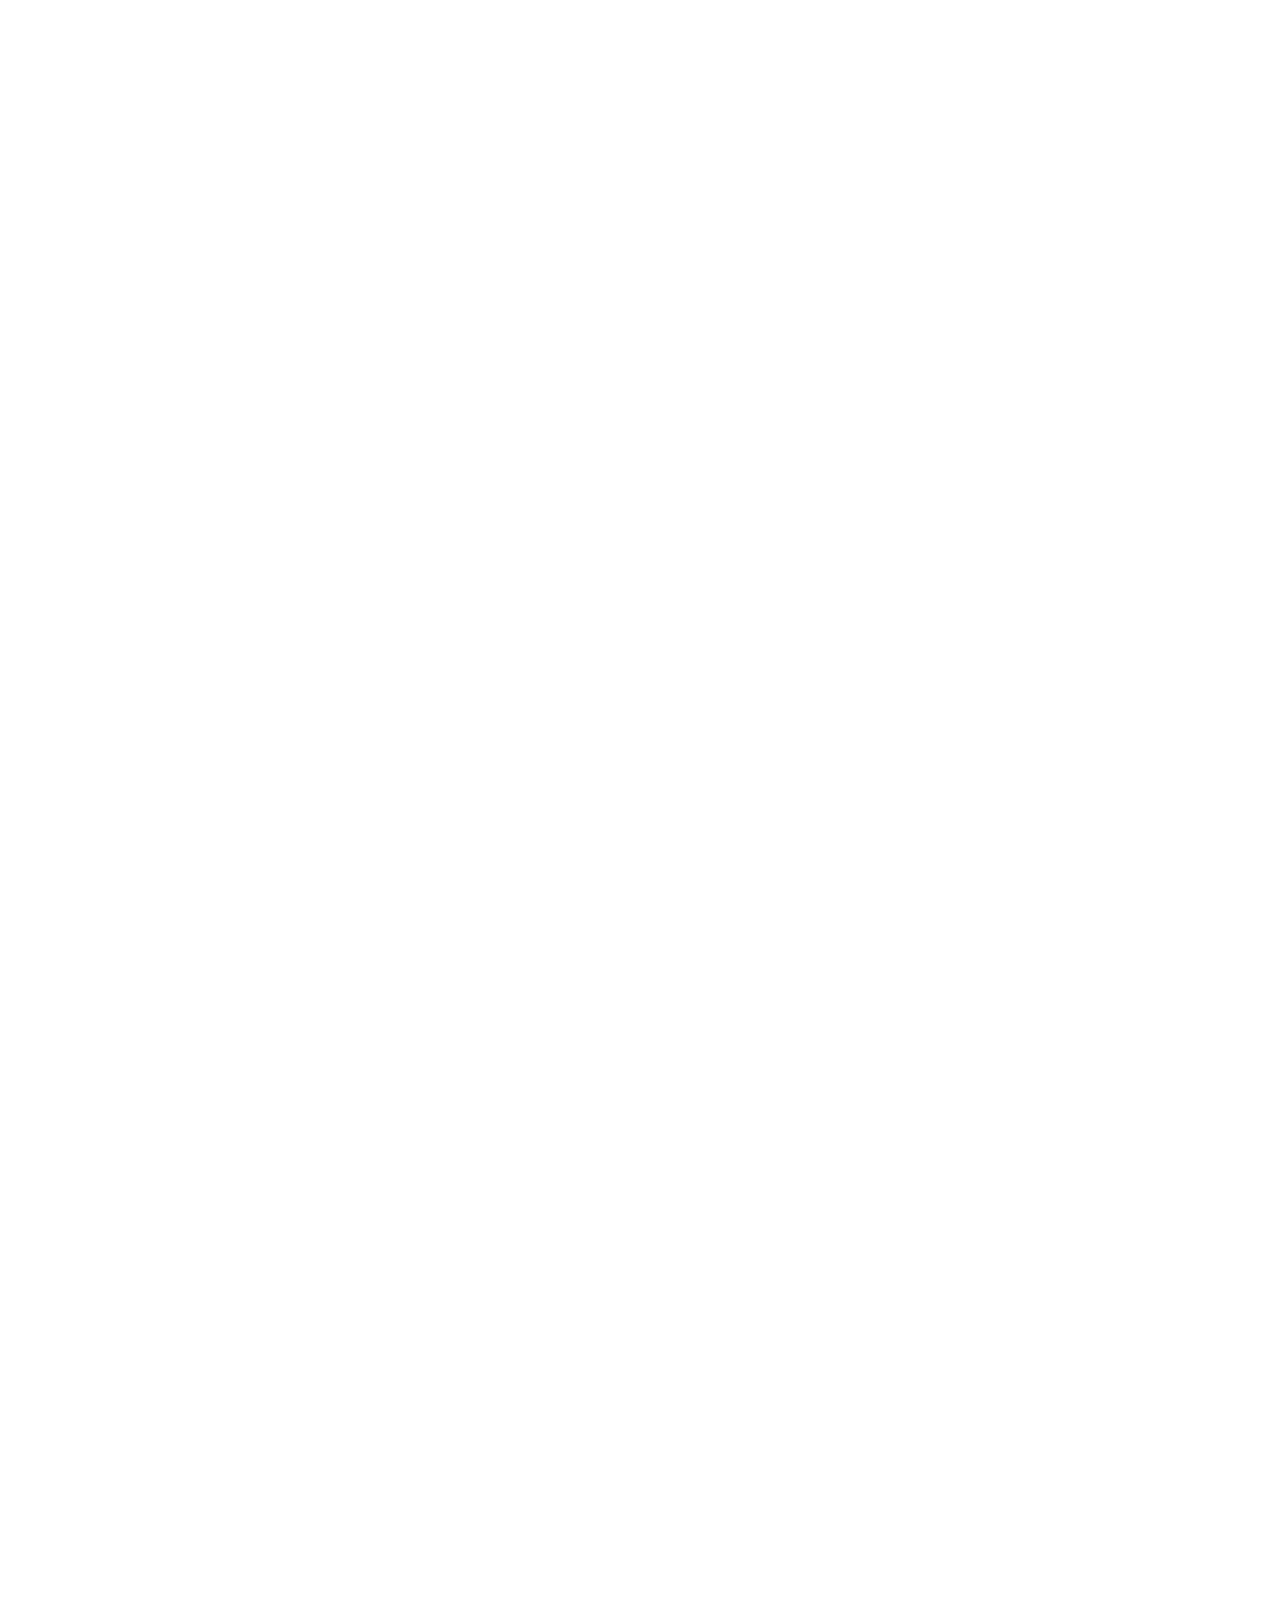
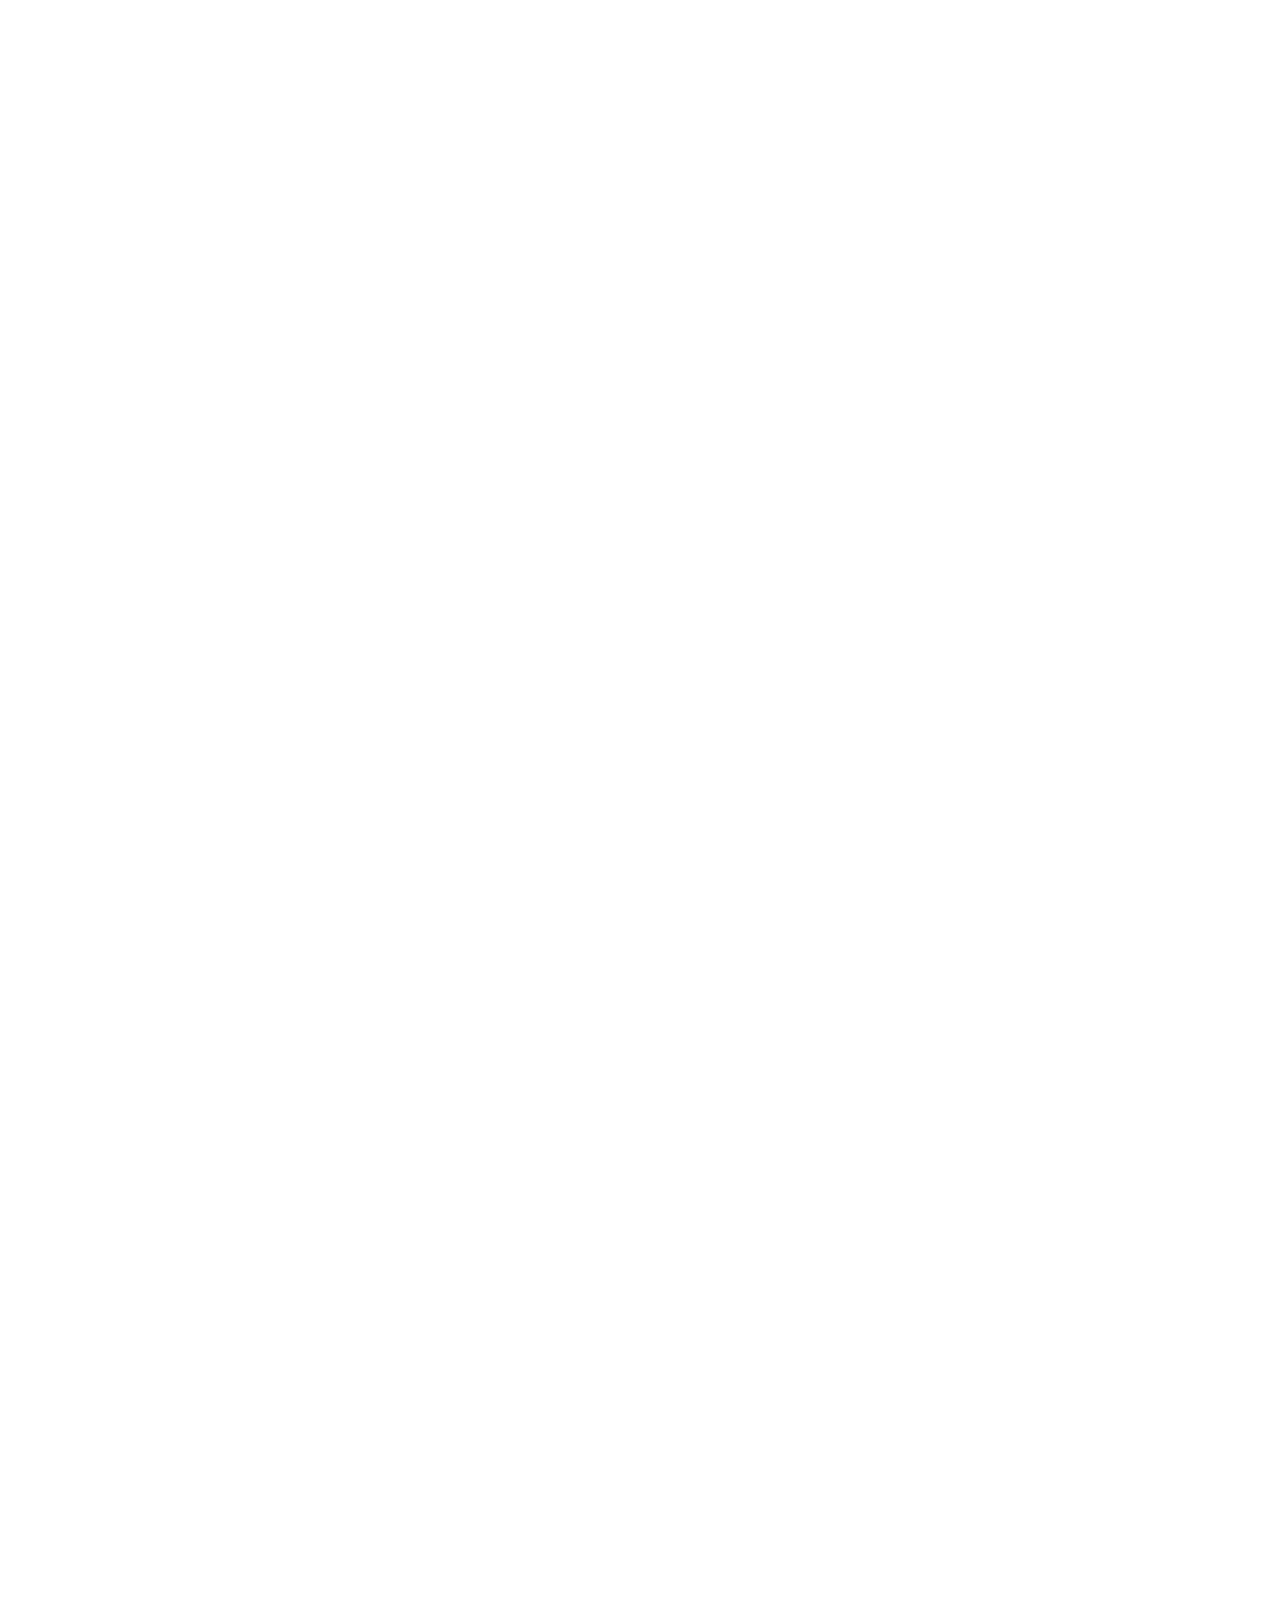
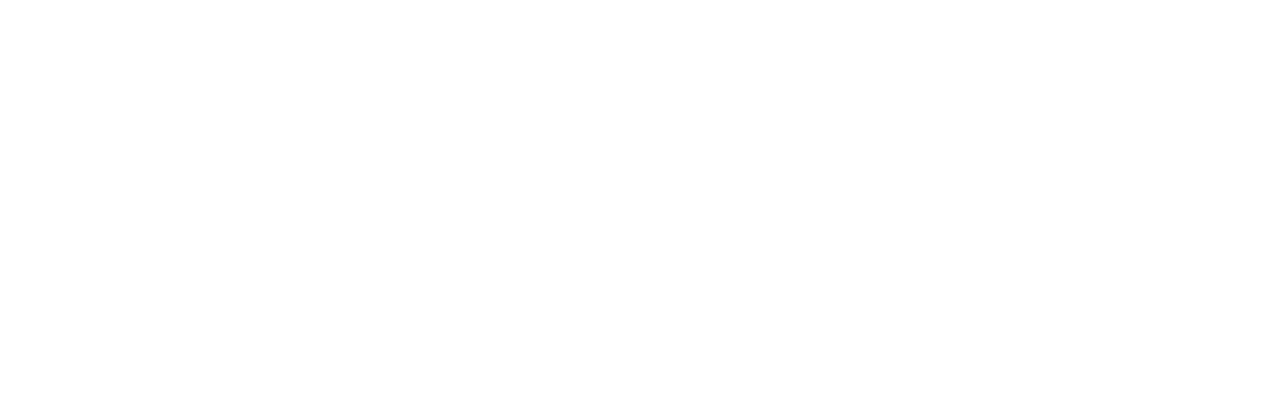
<file: HTML/animationtresddos.html>
<!DOCTYPE html>
<html>
    <head>
        <title>Pagina propia</title>        
            <meta charset="UTF-8">
         <link href="../CSS/mipagina.css" rel="stylesheet" type="text/css"> 
    </head>
<body class="fondoddanimationtresddos">
	<div id="cuadradito"><a id="botonretorno" href="../index.html"></a></div>
	
	
	
		<a id="animation" href="animation.html"></a>
		<!--****************************************************************-->
		 <a id="dmodels"  href="dmodels.html"></a>
		<!--****************************************************************-->
		<a id="illustration"  href="illustration.html"></a>  
		<!--****************************************************************-->
		<a id="about"  href="aboutme.html"></a>
		<!--****************************************************************-->
	
	<a id="flecha" href="animationtresd.html"></a>
	
	
	
	<div id="video"> 
		
	<video width="1650"controls >
		<source src="../assets/trabajos/video/ardillarules9.mp4" type="video/mp4">
		</video>
	</div>
		
    </body>
	
</html>
</file>
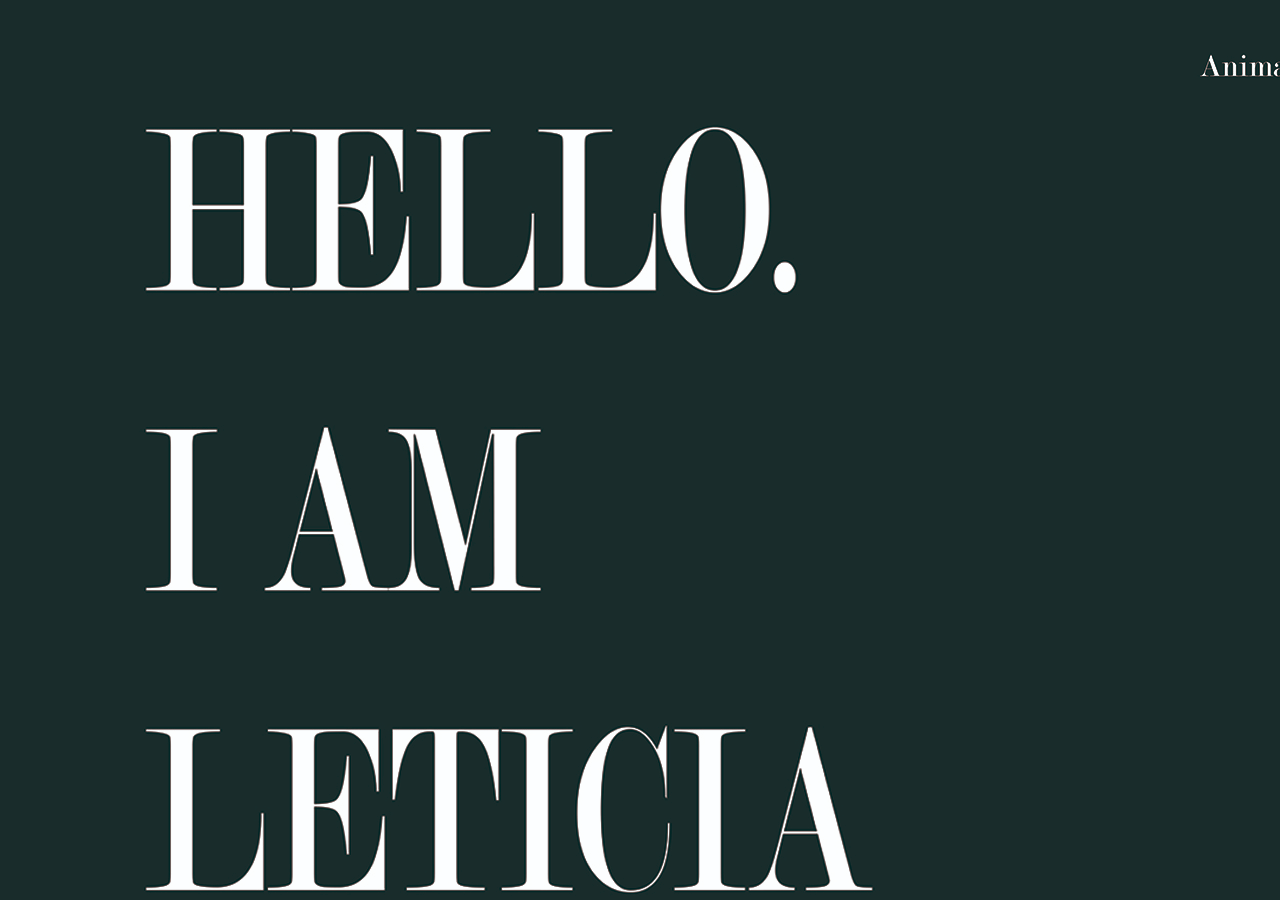
<file: HTML/illustration.html>
<!DOCTYPE html>
<html>
    <head>
        <title>Pagina propia</title>        
            <meta charset="UTF-8">
         <link href="../CSS/mipagina.css" rel="stylesheet" type="text/css"> 
    </head>
<body class="fondoillustration">
	
			<a id="animation" href="animation.html"> </a>
			<div id="cuadradito"><a id="botonretorno" href="../index.html"></a>
         
        </div>
	
		<!--****************************************************************-->
		<div> <a class="digillustration" href="digitalillustration.html"> </a></div>
	
		<!--****************************************************************-->
		<div> <a class="handllustration" href="handmadeillustration.html"> </a></div>
	
		<!--****************************************************************-->
	
	
	
		 <a id="dmodels"  href="dmodels.html">
        </a>
		<!--****************************************************************-->
		<a id="illustration"  href="illustration.html">
        </a>  
		<!--****************************************************************-->
		<a id="about"  href="aboutme.html">          
        </a>
		<!--****************************************************************-->

    </body>   
</html>
</file>
<file: CSS/mipagina.css>
/*FONDO PANTALLA PRINCIPAL*/
body{
	background-repeat:no-repeat;
}
.div{
	background-repeat:no-repeat;
}
.fondo{
    background-image:url("../assets/trabajos/paginaweb/portada.jpg");
    width:400px;
    height:400px;
}
.fondoanimation{
    background-image:url("../assets/trabajos/paginaweb/fondo_animation.jpg");
    width:400px;
    height:400px;
}
.fondoanimationdosdos{
    background-image:url("../assets/trabajos/paginaweb/fondo2d2.jpg");
     width:400px;
    height:5500px;
}
.fondodmodels{
    background-image:url("../assets/trabajos/paginaweb/fondorender.jpg");
    width:400px;
    height:10000px;
}
.fondoillustration{
    background-image:url("../assets/trabajos/paginaweb/illustration_fondo.jpg");
    width:400px;
    height:400px;
}
.fondoaboutme{
    background-image:url("../assets/trabajos/paginaweb/fondoboutme.jpg");
    width:400px;
    height:3000px;
}

.fondoddanimation {
   background-image:url("../assets/trabajos/paginaweb/fondo2d.jpg");
    width:400px;
    height:2800px;
}

.fondodigitalart{
   background-image:url("../assets/trabajos/paginaweb/pagina_ill_digital_art.jpg");
    width:400px;
    height:13450px;
}

.fondotresd
{
   background-image:url("../assets/trabajos/paginaweb/");
    width:400px;
    height:10000px;
}

.fondohandmade
{
   background-image:url("../assets/trabajos/paginaweb/fondoillstracionhandmadel.jpg");
    width:400px;
    height:10000px;
}


.fondoddanimationtresd
{
   background-image:url("../assets/trabajos/paginaweb/fondoanimation3d.jpg");
    width:400px;
    height:10000px;
}
.fondoddanimationtresddos
{
   background-image:url("../assets/trabajos/paginaweb/fondoanimation3d2.jpg");
    width:400px;
    height:10000px;
}

/***********************************************************************/



 #botonretorno{
	z-index:5;
	background-color:pink;
	position:absolute;
    width:100px;
    height:50px;
	top:30px;
	left:1800px;
	border-radius:15px;
}

#animation{
    position:absolute;
    top:40px;
    left:1170px;
    width:200px;
    height:70px;
}

#video1{
    position:absolute;
    top:640px;
    left:137px;
    width:200px;
    height:70px;
}


#video{
    position:absolute;
    top:686px;
    left:137px;
    width:200px;
    height:70px;
}


#dmodels{
    position:fixed;
    top:40px;
    left:1370px;
    width:200px;
    height:70px;
}

#flecha{
	z-index: 55;
    position:absolute;
    top:1727px;
    left:1540px;
    width:280px;
    height:79px;
}

#illustration{
    position:fixed;
    top:40px;
    left:1560px;
    width:200px;
    height:70px;
}

#about{
    position:fixed;
    top:1090px;
    left:45px;
    width:240px;
    height:70px;
}
.ddanimation{
    position:fixed;
    top:80px;
    left:1220px;
    width:230px;
    height:70px;
}

.ttanimation{
    position:fixed;
    top:140px;
    left:1220px;
    width:230px;
    height:60px;
}

.digillustration{
    position:fixed;
    top:140px;
    left:1620px;
    width:180px;
    height:60px;
}
.handllustration{
    position:fixed;
    top:84px;
    left:1620px;
    width:200px;
    height:60px;
}
</file>
